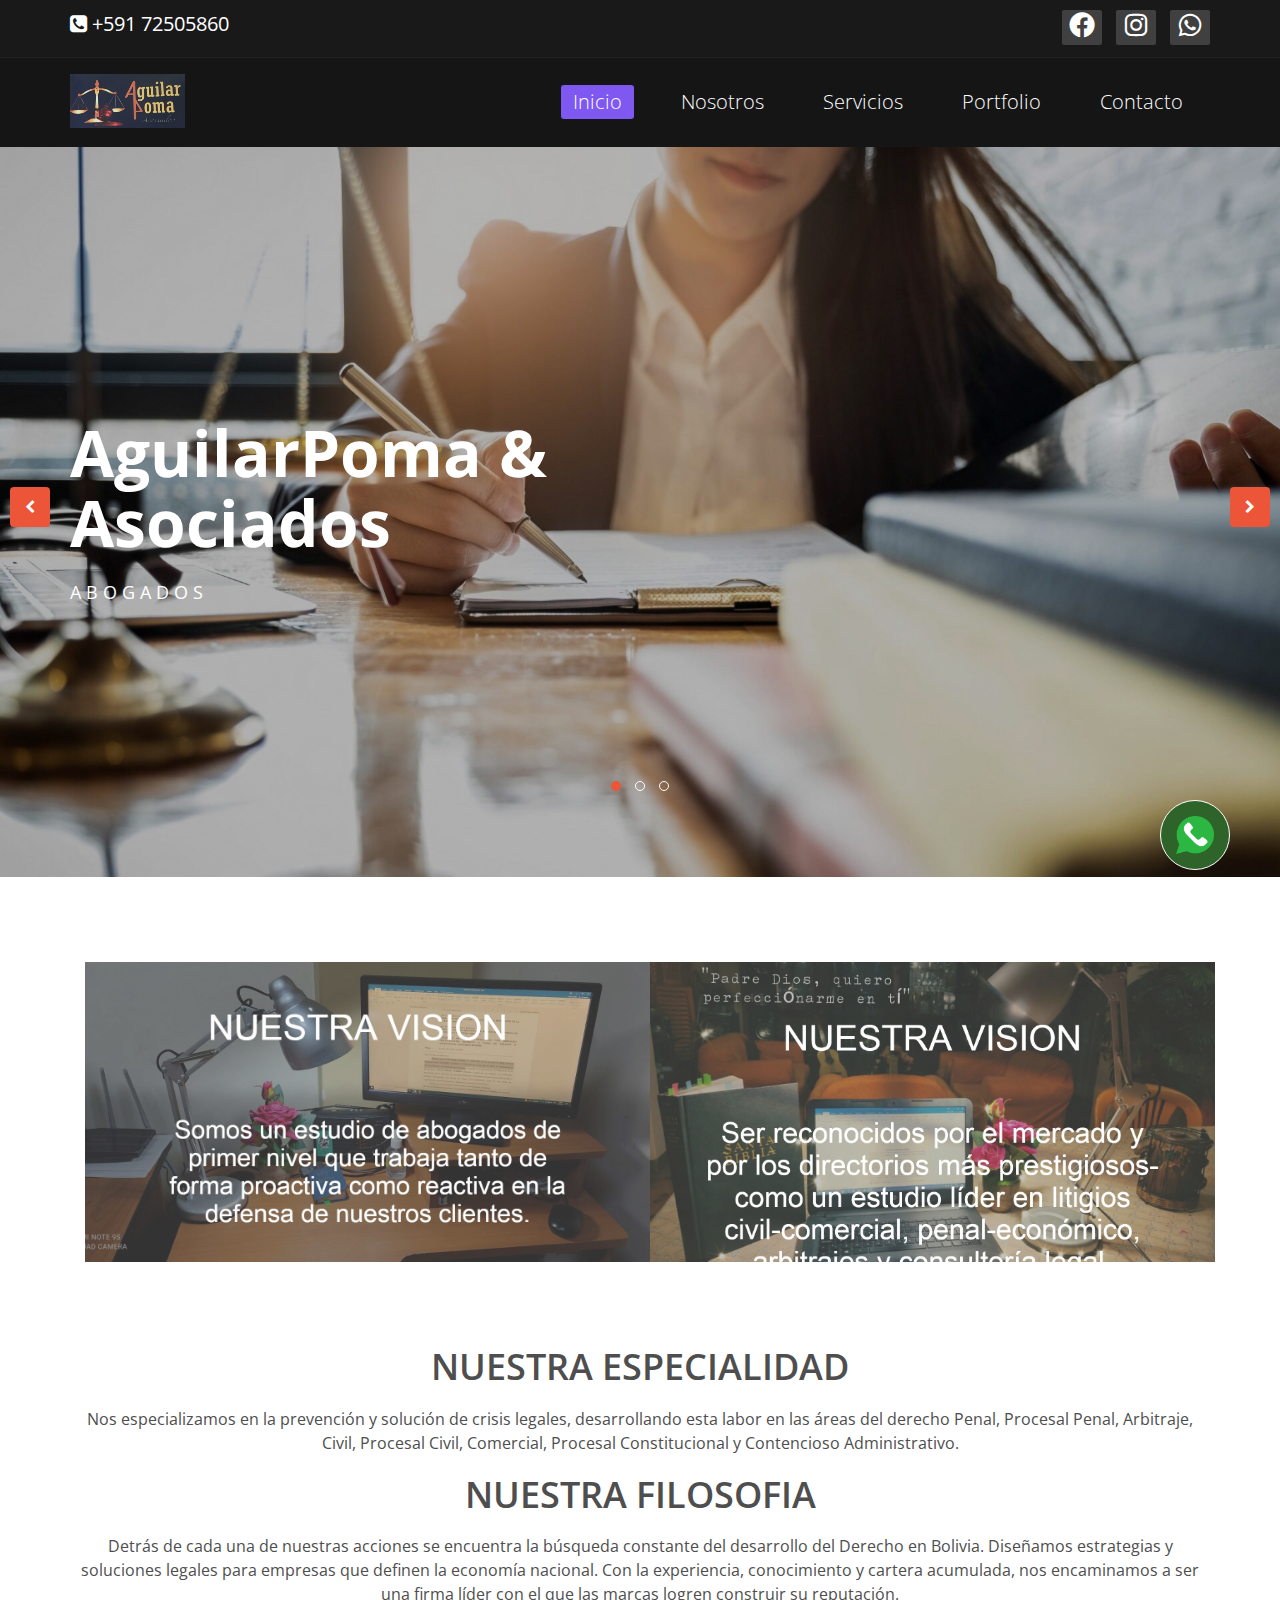
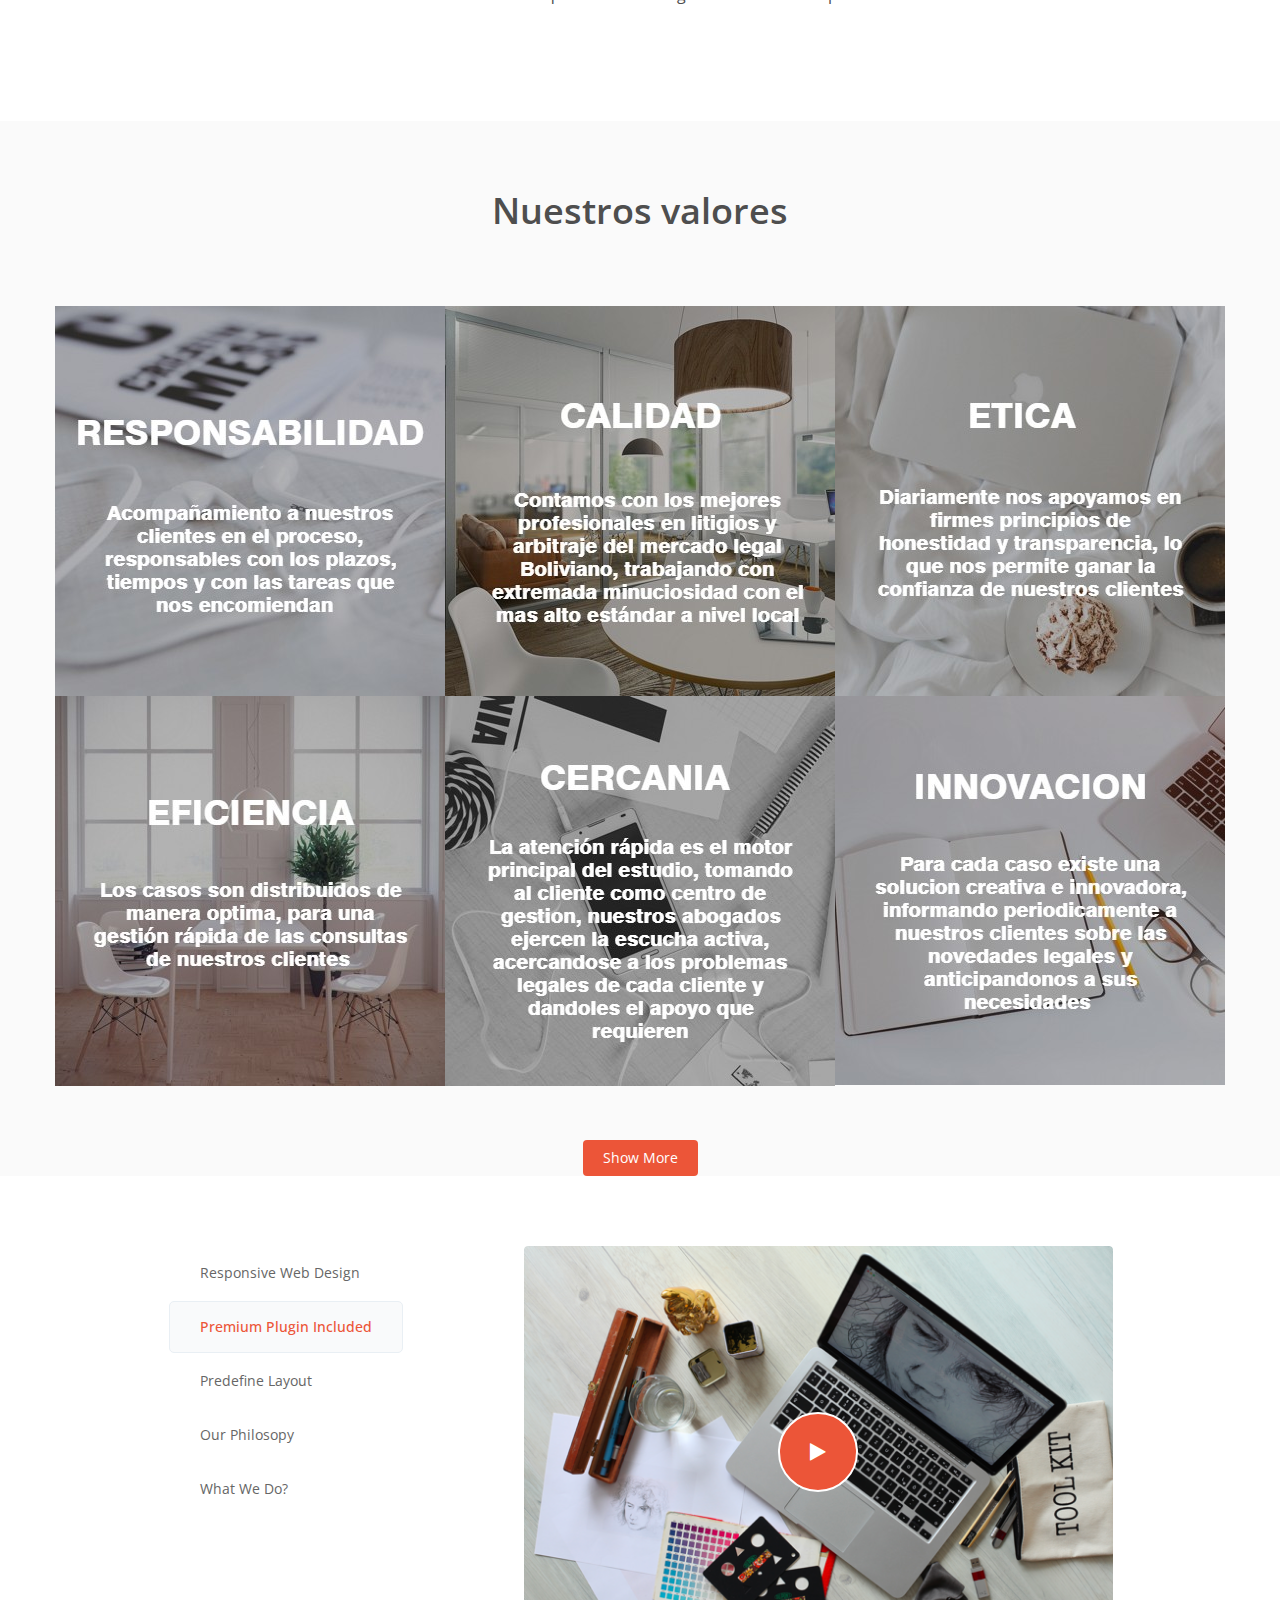
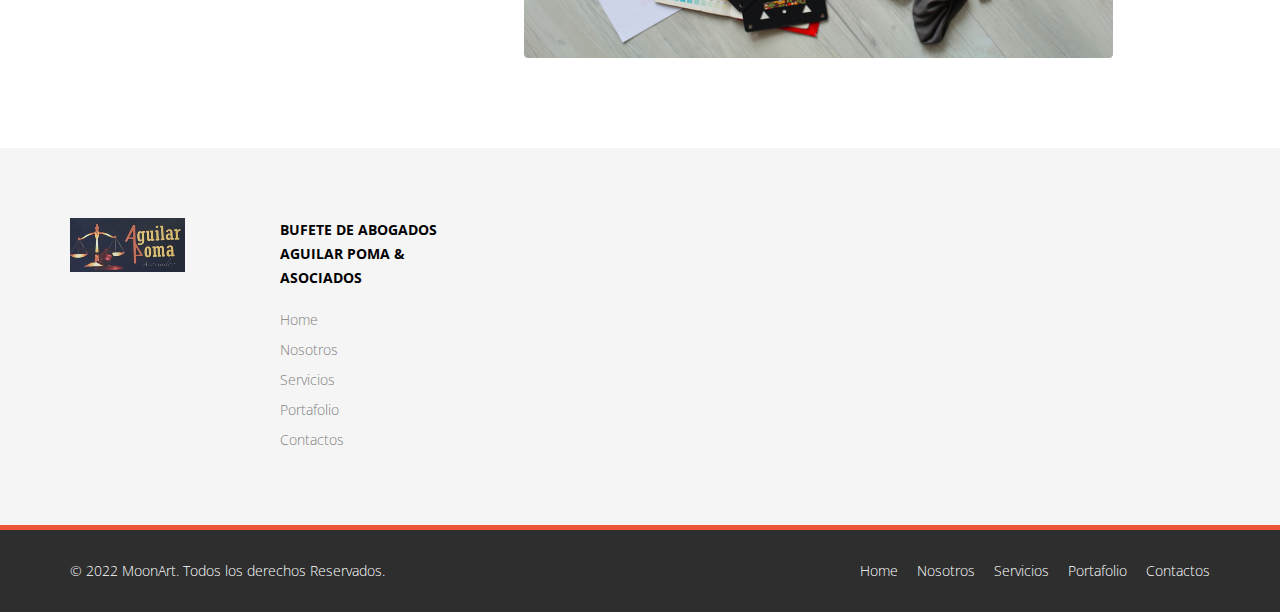
<file: index.html>
<!DOCTYPE html>
<html lang="en">

<head>
    <meta charset="utf-8">
    <meta name="viewport" content="width=device-width, initial-scale=1.0">
    <meta name="description" content="">
    <meta name="author" content="">
    <title>AguilarPoma</title>

    <!-- core CSS -->
    <link href="css/bootstrap.min.css" rel="stylesheet">
    <link href="css/font-awesome.min.css" rel="stylesheet">
    <link href="css/animate.min.css" rel="stylesheet">
    <link href="css/prettyPhoto.css" rel="stylesheet">
    <link href="css/owl.carousel.min.css" rel="stylesheet">
    <link href="css/icomoon.css" rel="stylesheet">
    <link href="css/main.css" rel="stylesheet">
    <link href="css/responsive.css" rel="stylesheet">
    <!--[if lt IE 9]>
    <script src="js/html5shiv.js"></script>
    <script src="js/respond.min.js"></script>
    <![endif]-->
    <link rel="shortcut icon" href="images/ico/favicon.ico">
    <link rel="apple-touch-icon-precomposed" sizes="144x144" href="images/ico/apple-touch-icon-144-precomposed.png">
    <link rel="apple-touch-icon-precomposed" sizes="114x114" href="images/ico/apple-touch-icon-114-precomposed.png">
    <link rel="apple-touch-icon-precomposed" sizes="72x72" href="images/ico/apple-touch-icon-72-precomposed.png">
    <link rel="apple-touch-icon-precomposed" href="images/ico/apple-touch-icon-57-precomposed.png">
    <link href='https://unpkg.com/boxicons@2.1.2/css/boxicons.min.css' rel='stylesheet'>

</head>
<!--/head-->

<body class="homepage">
    <div class="container-boton-whatsap">
        <a href="https://wa.me/+59172505860?text=hola,%20estoy%20visitando%20
        el%20sitio%20https://www.AguilarPoma.com/%20y%20quisiera%20comunicarme%20con%20alguien" target="_blank">
            <img class="boton" src="images/ico/icono-whatsap.png" alt="">
        </a>
    </div>
    <header id="header">
        <div class="top-bar">
            <div class="container">
                <div class="row">
                    <div class="col-sm-6 col-xs-12">
                        <div class="top-number">
                            <p><i class="fa fa-phone-square"></i> +591 72505860</p>
                        </div>
                    </div>
                    <div class="col-sm-6 col-xs-12">
                        <div class="social">
                            <ul class="social-share" >
                                <li><a href="https://www.facebook.com/Bufete-de-Abogados-Aguilar-Poma-Asociados-101546928275334"><i class='bx bxl-facebook-circle bx-lg'></i></a></li>
                                <li><a href="#"><i class='bx bxl-instagram bx-lg'></i></a></li>
                                <li><a href="https://wa.me/+59172505860?text=hola,%20estoy%20visitando%20
                                    el%20sitio%20https://www.AguilarPoma.com/%20y%20quisiera%20comunicarme%20con%20alguien" target="_blank""><i class='bx bxl-whatsapp bx-lg'></i></a></li>
                               
                            </ul>
                           
                        </div>
                    </div>
                </div>
            </div>
            <!--/.container-->
        </div>
        <!--/.top-bar-->

        <nav class="navbar navbar-inverse" role="banner">
            <div class="container">
                <div class="navbar-header">
                    <button type="button" class="navbar-toggle" data-toggle="collapse" data-target=".navbar-collapse">
                        <span class="sr-only">Toggle </span>
                        <span class="icon-bar"></span>
                        <span class="icon-bar"></span>
                        <span class="icon-bar"></span>
                    </button>
                    <a class="navbar-brand" href="index.html"><img src="images/logo.png" alt="logo"></a>
                </div>

                <div class="collapse navbar-collapse navbar-right">
                    <ul class="nav navbar-nav">
                        <li class="active"><a href="index.html">Inicio</a></li>
                        <li><a href="about-us.html">Nosotros</a></li>
                        <li><a href="services.html">Servicios</a></li>
                        <li><a href="portfolio.html">Portfolio</a></li>

                        <li><a href="contact-us.html">Contacto</a></li>
                    </ul>
                </div>
            </div>
            <!--/.container-->
        </nav>
        <!--/nav-->

    </header>
    <!--/header-->

    <section id="main-slider" class="no-margin">
        <div class="carousel slide">
            <ol class="carousel-indicators">
                <li data-target="#main-slider" data-slide-to="0" class="active"></li>
                <li data-target="#main-slider" data-slide-to="1"></li>
                <li data-target="#main-slider" data-slide-to="2"></li>
            </ol>
            <div class="carousel-inner">

                <div class="item active" style="background-image: url(images/slider/bg122.jpg)">
                    <div class="container">
                        <div class="row">
                            <div class="col-md-7">
                                <div class="carousel-content" >
                                    <h1 class="animation animated-item-1">AguilarPoma & Asociados</h1>
                                    <div class="animation animated-item-2">
                                        A B O G A D O S
                                    </div>
                                
                                </div>
                            </div>

                        </div>
                    </div>
                </div>
                <!--/.item-->

                <div class="item" style="background-image: url(images/slider/bg13.jpg)">
                    <div class="container">
                        <div class="row">
                            <div class="col-md-7">
                                <div class="carousel-content">
                                    <h1 class="animation animated-item-1">AguilarPoma & Asociados</h1>
                                    <div class="animation animated-item-2">
                                        A B O G A D O S
                                    </div>
                                    
                                </div>
                            </div>


                        </div>
                    </div>
                </div>
                <!--/.item-->

            </div>
            <!--/.carousel-inner-->
        </div>
        <!--/.carousel-->
        <a class="prev hidden-xs hidden-sm" href="#main-slider" data-slide="prev">
            <i class="fa fa-chevron-left"></i>
        </a>
        <a class="next hidden-xs hidden-sm" href="#main-slider" data-slide="next">
            <i class="fa fa-chevron-right"></i>
        </a>
    </section>
    <!--/#main-slider-->

    <section id="feature">
        <div class="container">
            <div class="center fadeInDown mision-vision">
                <div class="container-mision">
                    <div class="especialidad">
                        <img src="images/gallery/mision1.jpg" alt="">   
                        

                    </div>
                    <div class="especialidad">
                        <img src="images/gallery/vision1.jpg" alt="">
                        
                    </div>
                </div>
                <div class="especialidad2">

                    <h2>NUESTRA ESPECIALIDAD</h2>
                    <p class="lead">Nos especializamos en la prevención y solución de crisis legales, desarrollando esta labor en las áreas del derecho Penal, Procesal Penal, Arbitraje, Civil, Procesal Civil, Comercial, Procesal Constitucional y Contencioso Administrativo.</p>
                    <h2>NUESTRA FILOSOFIA</h2>
                    <p class="lead">Detrás de cada una de nuestras acciones se encuentra la búsqueda constante del desarrollo del Derecho en Bolivia. Diseñamos estrategias y soluciones legales para empresas que definen la economía nacional. Con la experiencia, conocimiento y cartera acumulada, nos encaminamos a ser una firma líder con el que las marcas logren construir su reputación.</p>
                </div>
            </div>

            <!--/.row-->
        </div>
        <!--/.container-->
    </section>
    <!--/#feature-->

    <section id="recent-works">
        <div class="container">
            <div class="center fadeInDown">
                <h2>Nuestros valores</h2>     
            </div>

            <div class="row">
                <div class="col-xs-12 col-sm-6 col-md-4 single-work">
                    <div class="recent-work-wrap">
                        <img class="img-responsive" src="images/portfolio/item-1.jpg" alt="">
                        <div class="overlay">
                            <div class="recent-work-inner">
                                <a class="preview" href="images/portfolio/item-1.jpg" rel="prettyPhoto"><i class="fa fa-plus"></i></a>
                            </div>
                        </div>
                    </div>
                </div>

                <div class="col-xs-12 col-sm-6 col-md-4 single-work">
                    <div class="recent-work-wrap">
                        <img class="img-responsive" src="images/portfolio/item-2.jpg" alt="">
                        <div class="overlay">
                            <div class="recent-work-inner">
                                <a class="preview" href="images/portfolio/item-2.jpg" rel="prettyPhoto"><i class="fa fa-plus"></i></a>
                            </div>
                        </div>
                    </div>
                </div>

                <div class="col-xs-12 col-sm-6 col-md-4 single-work">
                    <div class="recent-work-wrap">
                        <img class="img-responsive" src="images/portfolio/item-3.jpg" alt="">
                        <div class="overlay">
                            <div class="recent-work-inner">
                                <a class="preview" href="images/portfolio/item-3.jpg" rel="prettyPhoto"><i class="fa fa-plus"></i></a>
                            </div>
                        </div>
                    </div>
                </div>

                <div class="col-xs-12 col-sm-6 col-md-4 single-work">
                    <div class="recent-work-wrap">
                        <img class="img-responsive" src="images/portfolio/item-4.jpg" alt="">
                        <div class="overlay">
                            <div class="recent-work-inner">
                                <a class="preview" href="images/portfolio/item-4.jpg" rel="prettyPhoto"><i class="fa fa-plus"></i></a>
                            </div>
                        </div>
                    </div>
                </div>

                <div class="col-xs-12 col-sm-6 col-md-4 single-work">
                    <div class="recent-work-wrap">
                        <img class="img-responsive" src="images/portfolio/item-5.jpg" alt="">
                        <div class="overlay">
                            <div class="recent-work-inner">
                                <a class="preview" href="images/portfolio/item-5.jpg" rel="prettyPhoto"><i class="fa fa-plus"></i></a>
                            </div>
                        </div>
                    </div>
                </div>

                <div class="col-xs-12 col-sm-6 col-md-4 single-work">
                    <div class="recent-work-wrap">
                        <img class="img-responsive" src="images/portfolio/item-6.jpg" alt="">
                        <div class="overlay">
                            <div class="recent-work-inner">
                                <a class="preview" href="images/portfolio/item-6.jpg" rel="prettyPhoto"><i class="fa fa-plus"></i></a>
                            </div>
                        </div>
                    </div>
                </div>
            </div>
            <!--/.row-->
            <div class="clearfix text-center">
                <br>
                <br>
                <a href="#" class="btn btn-primary">Show More</a>
            </div>
        </div>
        <!--/.container-->
    </section>
    <!--/#recent-works-->

    
    <!--/#services-->

    
    <!--/#middle-->

    <section id="content">
        <div class="container">
            <div class="row">
                <div class="col-xs-12 col-sm-10 col-sm-offset-1 fadeInDown">
                    <div class="tab-wrap">
                        <div class="media">
                            <div class="parrent pull-left">
                                <ul class="nav nav-tabs nav-stacked">
                                    <li class=""><a href="#tab1" data-toggle="tab" class="analistic-01">Responsive Web Design</a></li>
                                    <li class="active"><a href="#tab2" data-toggle="tab" class="analistic-02">Premium Plugin Included</a></li>
                                    <li class=""><a href="#tab3" data-toggle="tab" class="tehnical">Predefine Layout</a></li>
                                    <li class=""><a href="#tab4" data-toggle="tab" class="tehnical">Our Philosopy</a></li>
                                    <li class=""><a href="#tab5" data-toggle="tab" class="tehnical">What We Do?</a></li>
                                </ul>
                            </div>

                            <div class="parrent media-body">
                                <div class="tab-content">
                                    <div class="tab-pane fade" id="tab1">
                                        <div class="media">
                                            <div class="pull-left">
                                                <img class="img-responsive" src="images/tab2.png">
                                            </div>
                                            <div class="media-body">
                                                <h2>Adipisicing elit</h2>
                                                <p>There are many variations of passages of Lorem Ipsum available, but the majority have suffered alteration in some form, by injected humour, or randomised words which don't look even slightly believable. If you are going to use.</p>
                                            </div>
                                        </div>
                                    </div>

                                    <div class="tab-pane fade active in text-right" id="tab2">
                                        <div class="video-box">
                                            <img src="images/tab-video-bg.png" alt="video">
                                            <a class="video-icon" href="http://www.youtube.com/watch?v=cH6kxtzovew" rel="prettyPhoto"><i class="fa fa-play"></i></a>
                                        </div>
                                    </div>

                                    <div class="tab-pane fade" id="tab3">
                                        <p>Lorem ipsum dolor sit amet, consectetur adipisicing elit, sed do eiusmod tempor incididunt ut labore et dolore magna aliqua. Ut enim ad minim veniam, quis nostrud exercitation ullamco laboris nisi ut aliquip ex ea commodo consequat. Duis aute irure dolor in reprehenderit.</p>
                                    </div>

                                    <div class="tab-pane fade" id="tab4">
                                        <p>There are many variations of passages of Lorem Ipsum available, but the majority have suffered alteration in some form, by injected humour, or randomised words which don't look even slightly believable. If you are going to use a passage of Lorem Ipsum, you need to be sure there isn't anything embarrassing hidden in the middle of text. All the Lorem Ipsum generators on the Internet tend to repeat predefined chunks as necessary, making this the first true generator on the Internet. It uses a dictionary of over 200 Latin words</p>
                                    </div>

                                    <div class="tab-pane fade" id="tab5">
                                        <p>There are many variations of passages of Lorem Ipsum available, but the majority have suffered alteration in some form, by injected humour, or randomised words which don't look even slightly believable. If you are going to use a passage of Lorem Ipsum, you need to be sure there isn't anything embarrassing hidden in the middle of text. All the Lorem Ipsum generators on the Internet tend to repeat predefined chunks as necessary, making this the first true generator on the Internet. It uses a dictionary of over 200 Latin words, combined with a handful of model sentence structures,</p>
                                    </div>
                                </div>
                                <!--/.tab-content-->
                            </div>
                            <!--/.media-body-->
                        </div>
                        <!--/.media-->
                    </div>
                    <!--/.tab-wrap-->
                </div>
                <!--/.col-sm-6-->

            </div>
            <!--/.row-->
        </div>
        <!--/.container-->
    </section>
    <!--/#content-->

    

    
    <!--/#partner-->


    <section id="bottom">
        <div class="container fadeInDown" data-wow-duration="1000ms" data-wow-delay="600ms">
            <div class="row">
                <div class="col-md-2">
                    <a href="#" class="footer-logo">
                        <img src="images/logo.png" alt="logo">
                    </a>
                </div>
                <div class="col-md-10">
                    <div class="row">
                        <div class="col-md-3 col-sm-6">
                            <div class="widget">
                                <h3>Bufete de Abogados Aguilar Poma & Asociados</h3>
                                <ul>
                                    <li><a href="index.html">Home</a></li>
                        <li><a href="about-us.html">Nosotros</a></li>
                        <li><a href="services.html">Servicios</a></li>
                        <li><a href="portfolio.html">Portafolio</a></li>
                        <li><a href="contact-us.html">Contactos</a></li>
                                </ul>
                            </div>
                        </div>
                        <!--/.col-md-3-->

                       
                        <!--/.col-md-3-->

                        
                        <!--/.col-md-3-->

                        
                        <!--/.col-md-3-->
                    </div>
                </div>


            </div>
        </div>
    </section>
    <!--/#bottom-->

    <footer id="footer" class="midnight-blue">
        <div class="container">
            <div class="row">
                <div class="col-sm-6">
                    &copy; 2022 <a target="_blank" href="http://shapebootstrap.net/" title="Free Twitter Bootstrap WordPress Themes and HTML templates">MoonArt</a>. Todos los derechos Reservados.
                </div>
                <div class="col-sm-6">
                    <ul class="pull-right">
                        <li><a href="index.html">Home</a></li>
                        <li><a href="about-us.html">Nosotros</a></li>
                        <li><a href="services.html">Servicios</a></li>
                        <li><a href="portfolio.html">Portafolio</a></li>
                        <li><a href="contact-us.html">Contactos</a></li>
                    </ul>
                </div>
            </div>
        </div>
    </footer>
    <!--/#footer-->

    <script src="js/jquery.js"></script>
    <script src="js/bootstrap.min.js"></script>
    <script src="js/jquery.prettyPhoto.js"></script>
    <script src="js/owl.carousel.min.js"></script>
    <script src="js/jquery.isotope.min.js"></script>
    <script src="js/main.js"></script>
</body>

</html>
</file>
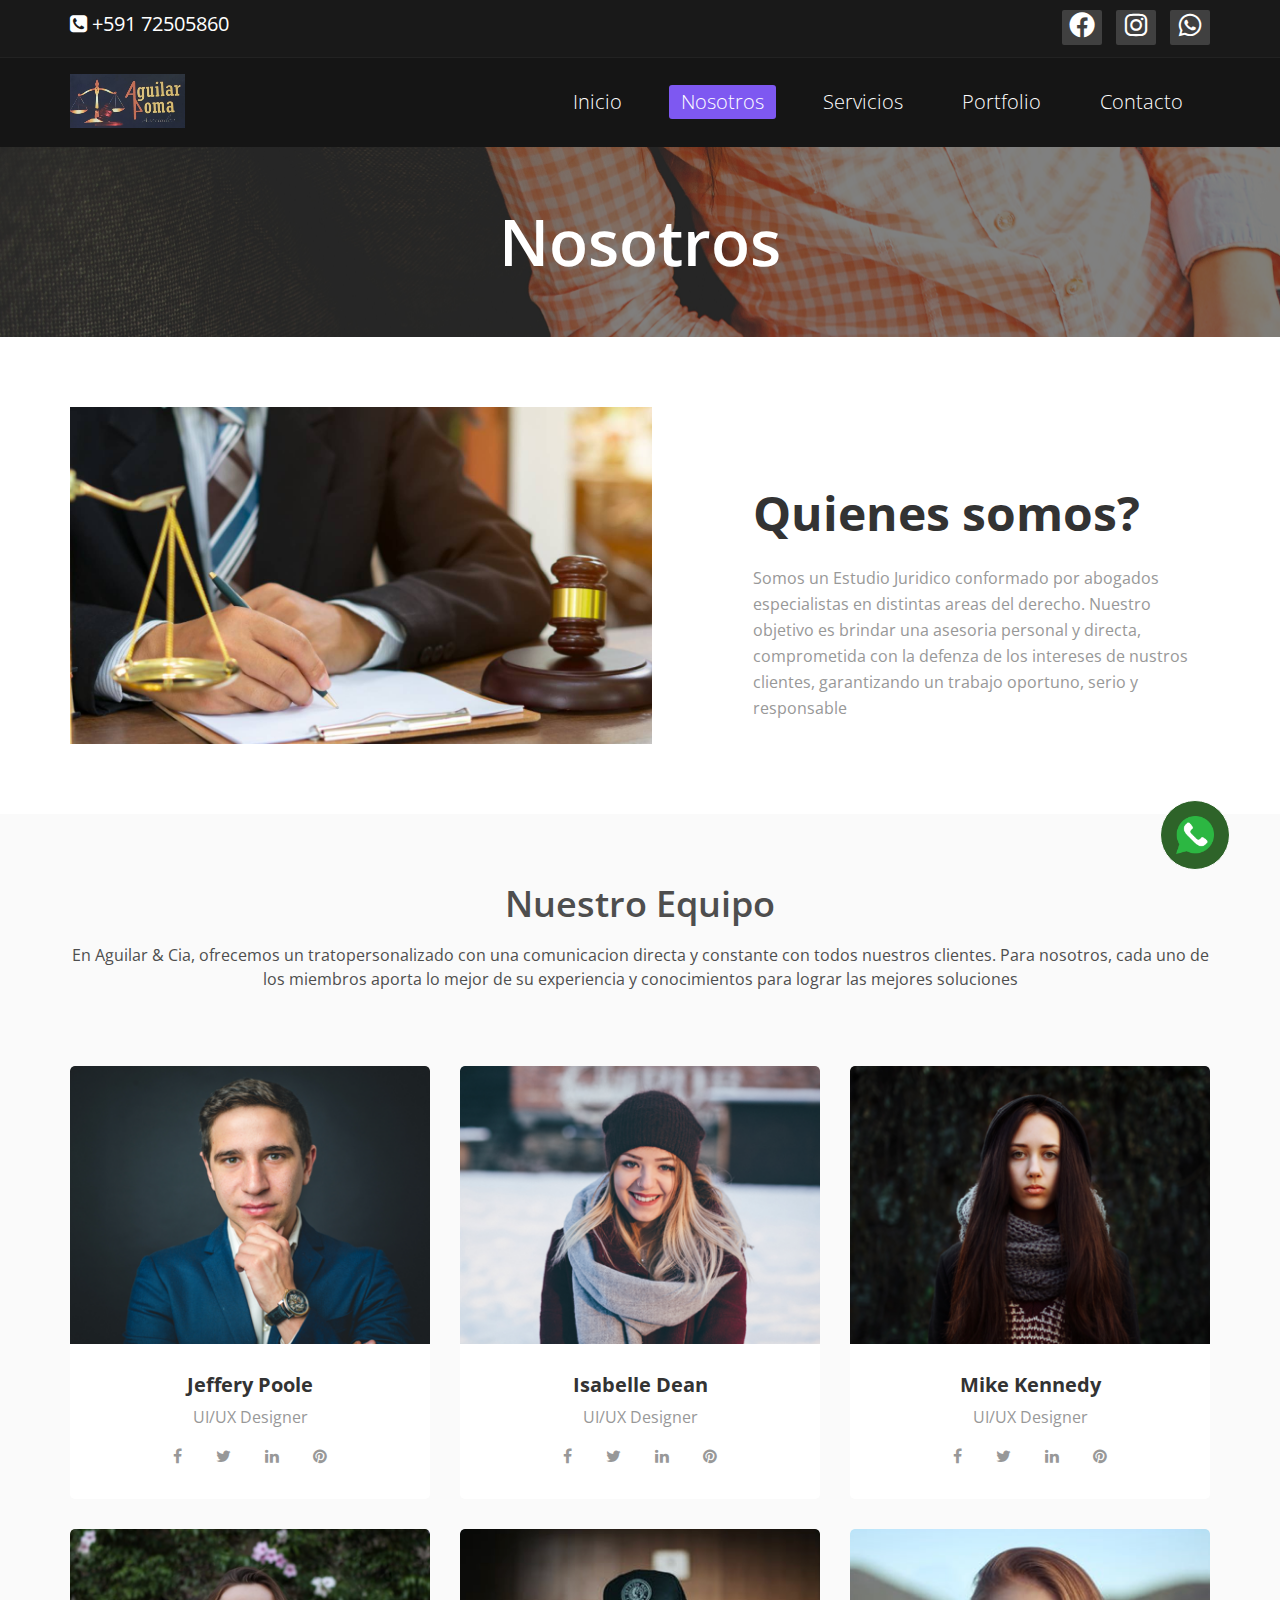
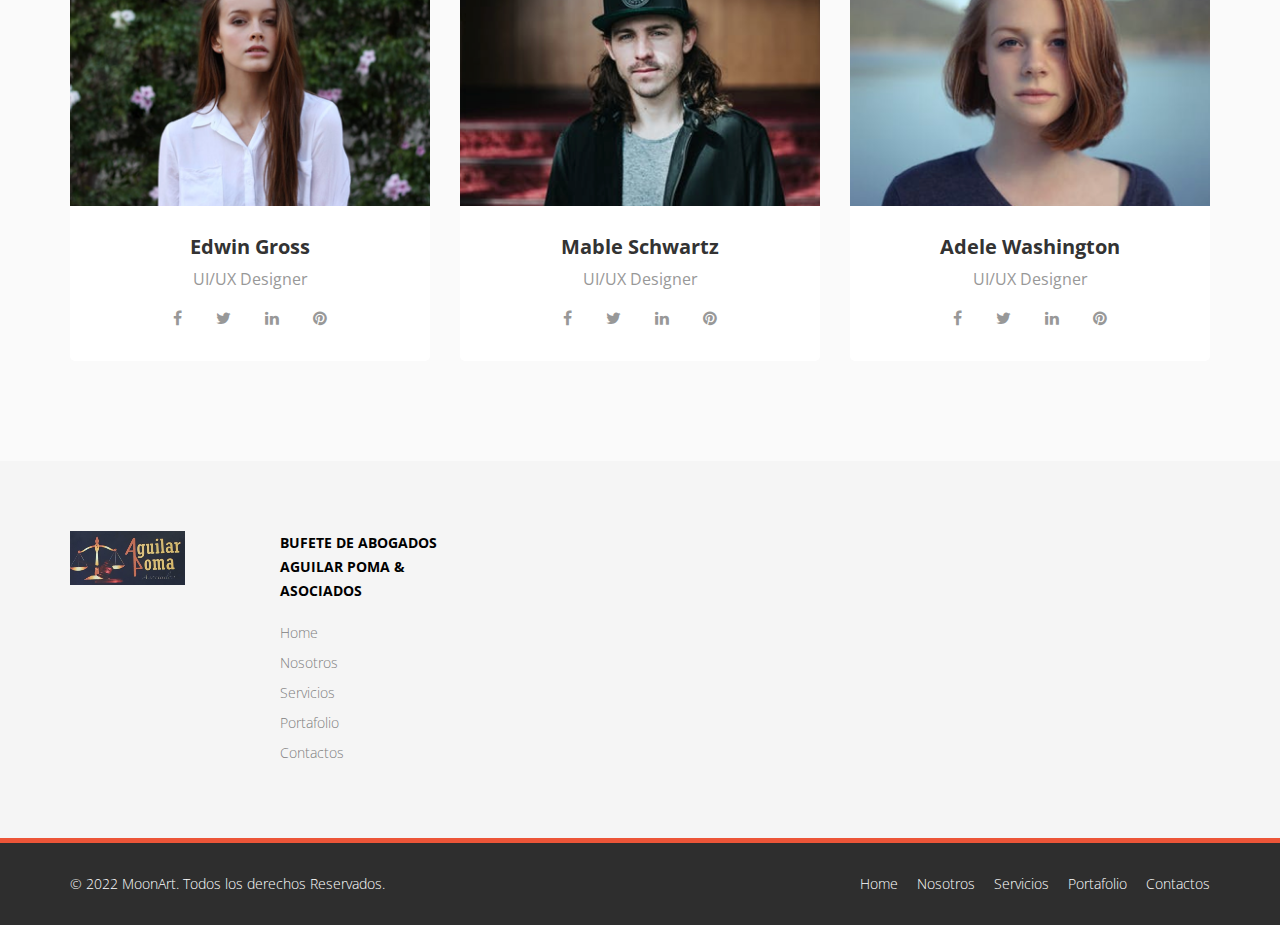
<file: about-us.html>
<!DOCTYPE html>
<html lang="en">

<head>
    <meta charset="utf-8">
    <meta name="viewport" content="width=device-width, initial-scale=1.0">
    <meta name="description" content="">
    <meta name="author" content="">
    <title>AguilarPoma</title>

    <!-- core CSS -->
    <link href="css/bootstrap.min.css" rel="stylesheet">
    <link href="css/font-awesome.min.css" rel="stylesheet">
    <link href="css/animate.min.css" rel="stylesheet">
    <link href="css/prettyPhoto.css" rel="stylesheet">
    <link href="css/owl.carousel.min.css" rel="stylesheet">
    <link href="css/icomoon.css" rel="stylesheet">
    <link href="css/main.css" rel="stylesheet">
    <link href="css/responsive.css" rel="stylesheet">
    <!--[if lt IE 9]>
    <script src="js/html5shiv.js"></script>
    <script src="js/respond.min.js"></script>
    <![endif]-->
    <link rel="shortcut icon" href="images/ico/favicon.ico">
    <link rel="apple-touch-icon-precomposed" sizes="144x144" href="images/ico/apple-touch-icon-144-precomposed.png">
    <link rel="apple-touch-icon-precomposed" sizes="114x114" href="images/ico/apple-touch-icon-114-precomposed.png">
    <link rel="apple-touch-icon-precomposed" sizes="72x72" href="images/ico/apple-touch-icon-72-precomposed.png">
    <link rel="apple-touch-icon-precomposed" href="images/ico/apple-touch-icon-57-precomposed.png">
    <link href='https://unpkg.com/boxicons@2.1.2/css/boxicons.min.css' rel='stylesheet'>
</head>
<!--/head-->


<body>
    <div class="container-boton-whatsap">
        <a href="https://wa.me/+59172505860?text=hola,%20estoy%20visitando%20
        el%20sitio%20https://www.AguilarPoma.com/%20y%20quisiera%20comunicarme%20con%20alguien" target="_blank">
            <img class="boton" src="images/ico/icono-whatsap.png" alt="">
        </a>
    </div>
    <header id="header">
        <div class="top-bar">
            <div class="container">
                <div class="row">
                    <div class="col-sm-6 col-xs-12">
                        <div class="top-number">
                            <p><i class="fa fa-phone-square"></i> +591 72505860</p>
                        </div>
                    </div>
                    <div class="col-sm-6 col-xs-12">
                        <div class="social">
                            <ul class="social-share">
                                <li><a href="https://www.facebook.com/Bufete-de-Abogados-Aguilar-Poma-Asociados-101546928275334"><i class='bx bxl-facebook-circle bx-lg'></i></a></li>
                                <li><a href="#"><i class='bx bxl-instagram bx-lg'></i></a></li>
                                <li><a href="#"><i class='bx bxl-whatsapp bx-lg'></i></a></li>
                            </ul>
                            
                        </div>
                    </div>
                </div>
            </div>
            <!--/.container-->
        </div>
        <!--/.top-bar-->

        <nav class="navbar navbar-inverse" role="banner">
            <div class="container">
                <div class="navbar-header">
                    <button type="button" class="navbar-toggle" data-toggle="collapse" data-target=".navbar-collapse">
                        <span class="sr-only">Toggle navigation</span>
                        <span class="icon-bar"></span>
                        <span class="icon-bar"></span>
                        <span class="icon-bar"></span>
                    </button>
                    <a class="navbar-brand" href="index.html"><img src="images/logo.png" alt="logo"></a>
                </div>

                <div class="collapse navbar-collapse navbar-right">
                    <ul class="nav navbar-nav">
                        <li><a href="index.html">Inicio</a></li>
                        <li class="active"><a href="about-us.html">Nosotros</a></li>
                        <li><a href="services.html">Servicios</a></li>
                        <li><a href="portfolio.html">Portfolio</a></li>

                        <li><a href="contact-us.html">Contacto</a></li>
                    </ul>
                </div>
            </div>
            <!--/.container-->
        </nav>
        <!--/nav-->
    </header>
    <!--/header-->
    
    <div class="page-title" style="background-image: url(images/page-title.png)">
        <h1>Nosotros</h1>
    </div>

    <section id="about-us">
        <div class="container">
            <div class="row">
                <div class="col-md-7">
                    <div class="about-img">
                        <img src="images/about-img.png" alt="">
                    </div>
                </div>
                <div class="col-md-5">
                    <div class="about-content">
                        <h2>Quienes somos?</h2>
                        <p class="">Somos un Estudio Juridico conformado por abogados especialistas en distintas areas del derecho. Nuestro objetivo es brindar una asesoria personal y directa, comprometida con la defenza de los intereses de nustros clientes, garantizando un trabajo oportuno, serio y responsable</p>
                    </div>
                </div>
            </div>
        </div>
    </section>


    
    <!--/#middle-->
    
    <section id="team-area">
        <div class="container">
            <div class="center fadeInDown">
                <h2>Nuestro Equipo</h2>
                <p class="lead">En Aguilar & Cia, ofrecemos un tratopersonalizado con una comunicacion directa y constante con todos nuestros clientes. Para nosotros, cada uno de los miembros aporta lo mejor de su experiencia y conocimientos para lograr las mejores soluciones
            </div>
            <div class="row">
                <div class="col-md-4 col-sm-6 single-team">
                    <div class="inner">
                        <div class="team-img">
                            <img src="images/team1.png" alt="">
                        </div>
                        <div class="team-content">
                            <h4>Jeffery Poole</h4>
                            <span class="desg">UI/UX Designer</span>
                            <div class="team-social">
                                <a class="fa fa-facebook" href="#"></a>
                                <a class="fa fa-twitter" href="#"></a>
                                <a class="fa fa-linkedin" href="#"></a>
                                <a class="fa fa-pinterest" href="#"></a>
                            </div>
                        </div>
                    </div>
                </div>
                <div class="col-md-4 col-sm-6 single-team">
                    <div class="inner">
                        <div class="team-img">
                            <img src="images/team2.png" alt="">
                        </div>
                        <div class="team-content">
                            <h4>Isabelle Dean</h4>
                            <span class="desg">UI/UX Designer</span>
                            <div class="team-social">
                                <a class="fa fa-facebook" href="#"></a>
                                <a class="fa fa-twitter" href="#"></a>
                                <a class="fa fa-linkedin" href="#"></a>
                                <a class="fa fa-pinterest" href="#"></a>
                            </div>
                        </div>
                    </div>
                </div>
                <div class="col-md-4 col-sm-6 single-team">
                    <div class="inner">
                        <div class="team-img">
                            <img src="images/team3.png" alt="">
                        </div>
                        <div class="team-content">
                            <h4>Mike Kennedy</h4>
                            <span class="desg">UI/UX Designer</span>
                            <div class="team-social">
                                <a class="fa fa-facebook" href="#"></a>
                                <a class="fa fa-twitter" href="#"></a>
                                <a class="fa fa-linkedin" href="#"></a>
                                <a class="fa fa-pinterest" href="#"></a>
                            </div>
                        </div>
                    </div>
                </div>
                <div class="col-md-4 col-sm-6 single-team">
                    <div class="inner">
                        <div class="team-img">
                            <img src="images/team4.png" alt="">
                        </div>
                        <div class="team-content">
                            <h4>Edwin Gross</h4>
                            <span class="desg">UI/UX Designer</span>
                            <div class="team-social">
                                <a class="fa fa-facebook" href="#"></a>
                                <a class="fa fa-twitter" href="#"></a>
                                <a class="fa fa-linkedin" href="#"></a>
                                <a class="fa fa-pinterest" href="#"></a>
                            </div>
                        </div>
                    </div>
                </div>
                <div class="col-md-4 col-sm-6 single-team">
                    <div class="inner">
                        <div class="team-img">
                            <img src="images/team5.png" alt="">
                        </div>
                        <div class="team-content">
                            <h4>Mable Schwartz</h4>
                            <span class="desg">UI/UX Designer</span>
                            <div class="team-social">
                                <a class="fa fa-facebook" href="#"></a>
                                <a class="fa fa-twitter" href="#"></a>
                                <a class="fa fa-linkedin" href="#"></a>
                                <a class="fa fa-pinterest" href="#"></a>
                            </div>
                        </div>
                    </div>
                </div>
                <div class="col-md-4 col-sm-6 single-team">
                    <div class="inner">
                        <div class="team-img">
                            <img src="images/team6.png" alt="">
                        </div>
                        <div class="team-content">
                            <h4>Adele Washington</h4>
                            <span class="desg">UI/UX Designer</span>
                            <div class="team-social">
                                <a class="fa fa-facebook" href="#"></a>
                                <a class="fa fa-twitter" href="#"></a>
                                <a class="fa fa-linkedin" href="#"></a>
                                <a class="fa fa-pinterest" href="#"></a>
                            </div>
                        </div>
                    </div>
                </div>
            </div>
        </div>
    </section>


    <section id="bottom">
        <div class="container fadeInDown" data-wow-duration="1000ms" data-wow-delay="600ms">
            <div class="row">
                <div class="col-md-2">
                    <a href="#" class="footer-logo">
                        <img src="images/logo.png" alt="logo">
                    </a>
                </div>
                <div class="col-md-10">
                    <div class="row">
                        <div class="col-md-3 col-sm-6">
                            <div class="widget">
                                <h3>Bufete de Abogados Aguilar Poma & Asociados</h3>
                                <ul>
                                    <li><a href="index.html">Home</a></li>
                        <li><a href="about-us.html">Nosotros</a></li>
                        <li><a href="services.html">Servicios</a></li>
                        <li><a href="portfolio.html">Portafolio</a></li>
                        <li><a href="contact-us.html">Contactos</a></li>
                                </ul>
                            </div>
                        </div>
                        <!--/.col-md-3-->

                       
                        <!--/.col-md-3-->
                    </div>
                </div>


            </div>
        </div>
    </section>
    <!--/#bottom-->

    <footer id="footer" class="midnight-blue">
        <div class="container">
            <div class="row">
                <div class="col-sm-6">
                    &copy; 2022 <a target="_blank" href="http://shapebootstrap.net/" title="Free Twitter Bootstrap WordPress Themes and HTML templates">MoonArt</a>. Todos los derechos Reservados.
                </div>
                <div class="col-sm-6">
                    <ul class="pull-right">
                        <li><a href="index.html">Home</a></li>
                        <li><a href="about-us.html">Nosotros</a></li>
                        <li><a href="services.html">Servicios</a></li>
                        <li><a href="portfolio.html">Portafolio</a></li>
                        <li><a href="contact-us.html">Contactos</a></li>
                    </ul>
                </div>
            </div>
        </div>
    </footer>
    <!--/#footer-->


    <script src="js/jquery.js"></script>
    <script src="js/bootstrap.min.js"></script>
    <script src="js/jquery.prettyPhoto.js"></script>
    <script src="js/owl.carousel.min.js"></script>
    <script src="js/jquery.isotope.min.js"></script>
    <script src="js/main.js"></script>
</body>

</html>
</file>
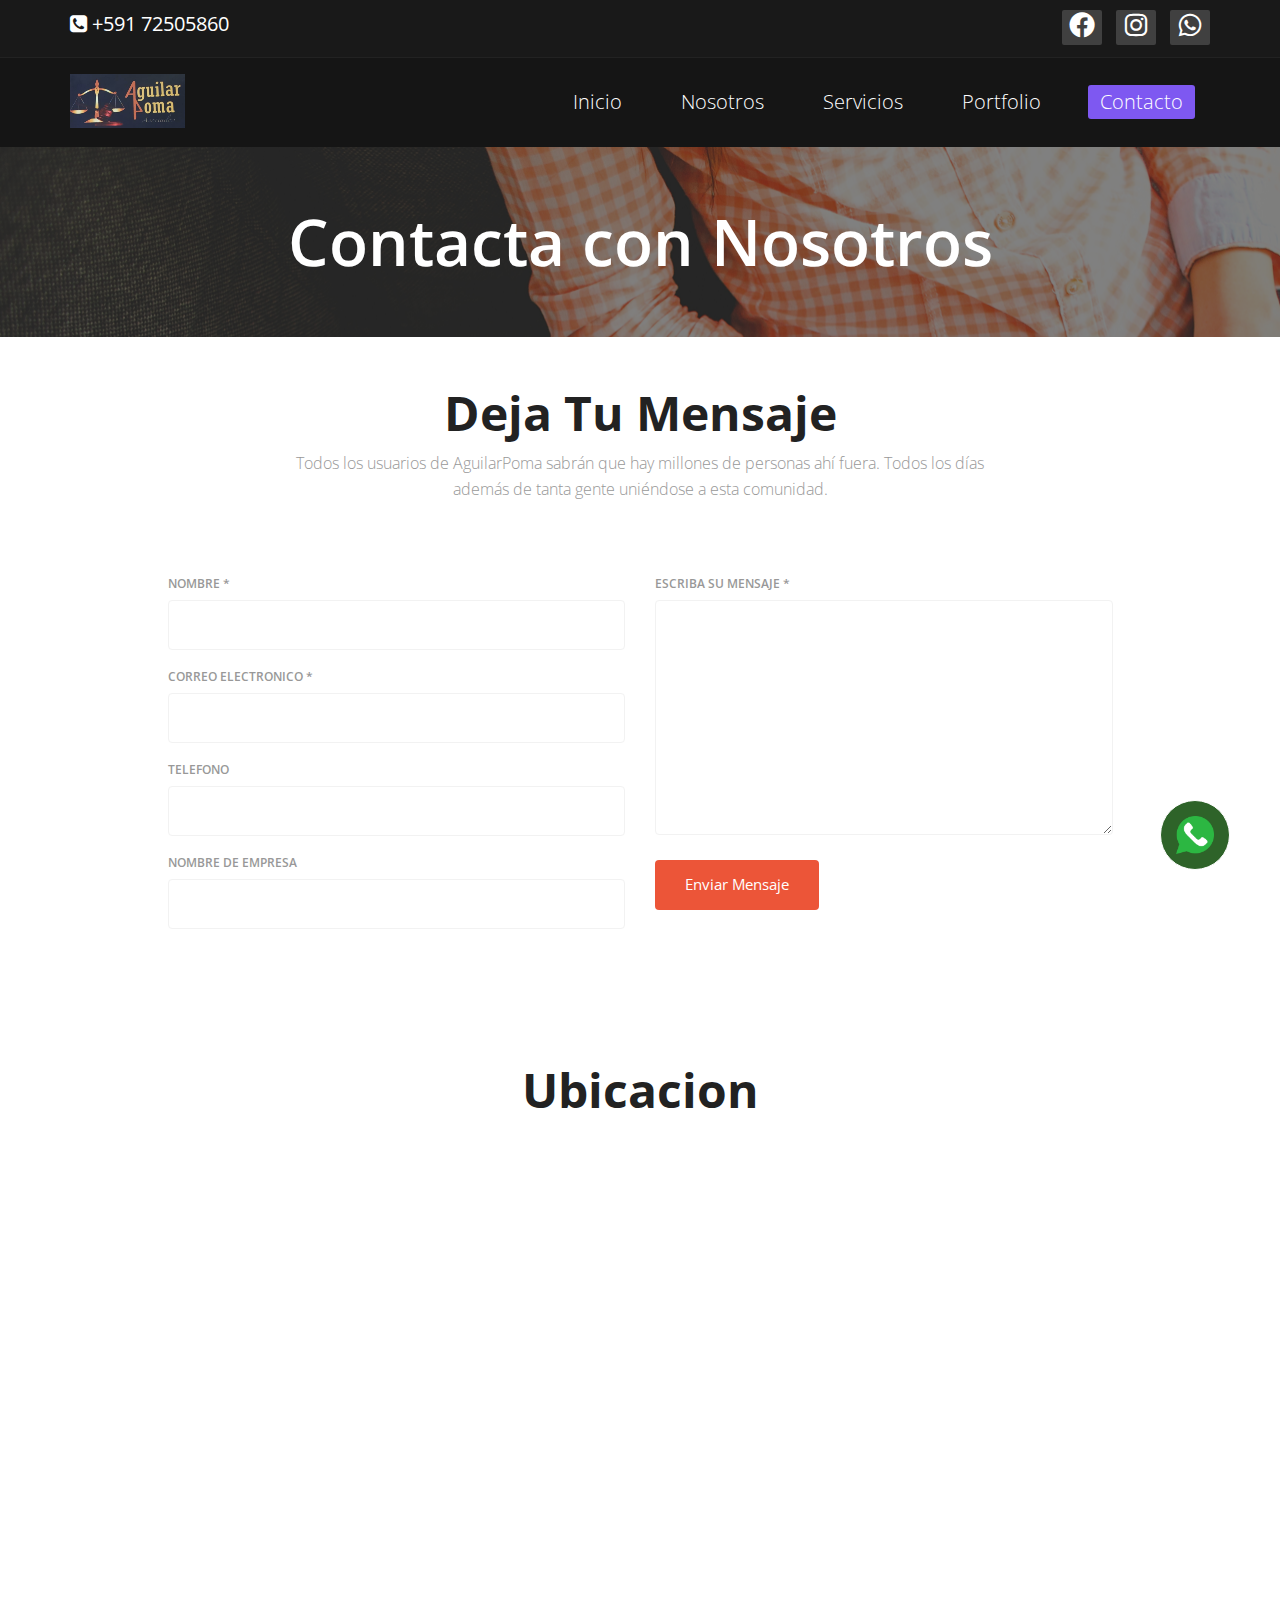
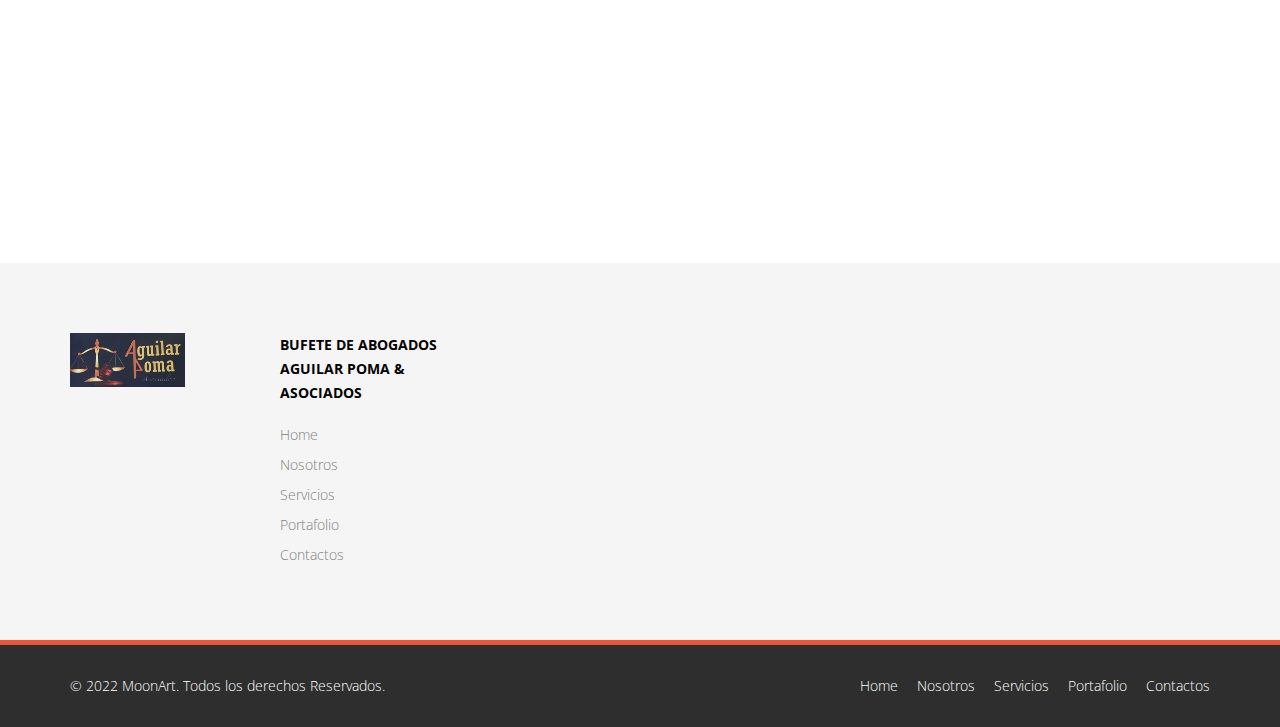
<file: contact-us.html>
<!DOCTYPE html>
<html lang="en">

<head>
    <meta charset="utf-8">
    <meta name="viewport" content="width=device-width, initial-scale=1.0">
    <meta name="description" content="">
    <meta name="author" content="">
    <title>AguilarPoma</title>

    <!-- core CSS -->
    <link href="css/bootstrap.min.css" rel="stylesheet">
    <link href="css/font-awesome.min.css" rel="stylesheet">
    <link href="css/animate.min.css" rel="stylesheet">
    <link href="css/prettyPhoto.css" rel="stylesheet">
    <link href="css/owl.carousel.min.css" rel="stylesheet">
    <link href="css/icomoon.css" rel="stylesheet">
    <link href="css/main.css" rel="stylesheet">
    <link href="css/responsive.css" rel="stylesheet">
    <!--[if lt IE 9]>
    <script src="js/html5shiv.js"></script>
    <script src="js/respond.min.js"></script>
    <![endif]-->
    <link rel="shortcut icon" href="images/ico/favicon.ico">
    <link rel="apple-touch-icon-precomposed" sizes="144x144" href="images/ico/apple-touch-icon-144-precomposed.png">
    <link rel="apple-touch-icon-precomposed" sizes="114x114" href="images/ico/apple-touch-icon-114-precomposed.png">
    <link rel="apple-touch-icon-precomposed" sizes="72x72" href="images/ico/apple-touch-icon-72-precomposed.png">
    <link rel="apple-touch-icon-precomposed" href="images/ico/apple-touch-icon-57-precomposed.png">
    <link href='https://unpkg.com/boxicons@2.1.2/css/boxicons.min.css' rel='stylesheet'>
</head>
<!--/head-->

<body>
    <div class="container-boton-whatsap">
        <a href="https://wa.me/+59172505860?text=hola,%20estoy%20visitando%20
        el%20sitio%20https://www.AguilarPoma.com/%20y%20quisiera%20comunicarme%20con%20alguien" target="_blank">
            <img class="boton" src="images/ico/icono-whatsap.png" alt="">
        </a>
    </div>
    <header id="header">
        <div class="top-bar">
            <div class="container">
                <div class="row">
                    <div class="col-sm-6 col-xs-12">
                        <div class="top-number">
                            <p><i class="fa fa-phone-square"></i> +591 72505860</p>
                        </div>
                    </div>
                    <div class="col-sm-6 col-xs-12">
                        <div class="social">
                            <ul class="social-share">
                                <li><a href="https://www.facebook.com/Bufete-de-Abogados-Aguilar-Poma-Asociados-101546928275334"><i class='bx bxl-facebook-circle bx-lg'></i></a></li>
                                <li><a href="#"><i class='bx bxl-instagram bx-lg'></i></a></li>
                                <li><a href="#"><i class='bx bxl-whatsapp bx-lg'></i></a></li>
                            </ul>
                           
                        </div>
                    </div>
                </div>
            </div>
            <!--/.container-->
        </div>
        <!--/.top-bar-->

        <nav class="navbar navbar-inverse" role="banner">
            <div class="container">
                <div class="navbar-header">
                    <button type="button" class="navbar-toggle" data-toggle="collapse" data-target=".navbar-collapse">
                        <span class="sr-only">Toggle navigation</span>
                        <span class="icon-bar"></span>
                        <span class="icon-bar"></span>
                        <span class="icon-bar"></span>
                    </button>
                    <a class="navbar-brand" href="index.html"><img src="images/logo.png" alt="logo"></a>
                </div>
                
                <div class="collapse navbar-collapse navbar-right">
                    <ul class="nav navbar-nav">
                        <li><a href="index.html">Inicio</a></li>
                        <li><a href="about-us.html">Nosotros</a></li>
                        <li><a href="services.html">Servicios</a></li>
                        <li><a href="portfolio.html">Portfolio</a></li>
                       
                    
                        <li class="active"><a href="contact-us.html">Contacto</a></li>                        
                    </ul>
                </div>
            </div><!--/.container-->
        </nav><!--/nav-->
    </header><!--/header-->


    <div class="page-title" style="background-image: url(images/page-title.png)">
        <h1>Contacta con Nosotros</h1>
    </div>

    <section id="contact-page">
        <div class="container">
            <div class="large-title text-center">        
                <h2>Deja Tu Mensaje</h2>
                <p>Todos los usuarios de AguilarPoma sabrán que hay millones de personas ahí fuera. Todos los días
                     <br> además de tanta gente uniéndose a esta comunidad.</p>
            </div> 
            
            <div class="row contact-wrap"> 
                <div class="status alert alert-success" style="display: none"></div>
                <form class="contact-form" name="contact-form" action="https://formspree.io/f/mbjwzwdz"
                method="POST" >
                    <div class="col-sm-5 col-sm-offset-1">
                        <div class="form-group">
                            <label>Nombre *</label>
                            <input id="nombre" type="text" name="name" class="form-control" required="required">
                        </div>
                        <div class="form-group">
                            <label>Correo Electronico *</label>
                            <input id="email" type="email" name="email" class="form-control" required="required">
                        </div>
                        <div class="form-group">
                            <label>Telefono</label>
                            <input id="telefono" type="number" name="number" class="form-control">
                        </div>
                        <div class="form-group">
                            <label>Nombre de Empresa</label>
                            <input id="nombreEmpresa" type="text" name="nombreEmpresa" class="form-control">
                        </div>                        
                    </div>
                    <div class="col-sm-5">
                        
                        <div class="form-group">
                            <label>Escriba su Mensaje *</label>
                            <textarea name="message" id="mensaje" required="required" class="form-control" rows="8"></textarea>
                        </div>                        
                        <div class="form-group">
                            <button id="enviarCorreo" type="submit" name="submit" class="btn btn-primary btn-lg" required="required">Enviar Mensaje</button>
                        </div>
                    </div>
                </form> 
            </div><!--/.row-->
        </div><!--/.container-->
    </section><!--/#contact-page-->
    <section id="contact-page">
        <div class="container">
            <div class="large-title text-center">        
                <h2>Ubicacion</h2>
                
            </div> 
            
            <div class="row contact-wrap"> 
                <div class="status alert alert-success" style="display: none"></div>
                    <div class="mapa">
                        <iframe src="https://www.google.com/maps/embed?pb=!1m18!1m12!1m3!1d3825.623128326767!2d-68.13852838513598!3d-16.494609988619302!2m3!1f0!2f0!3f0!3m2!1i1024!2i768!4f13.1!3m3!1m2!1s0x915f219776d4c2f9%3A0x785a25cc466561bd!2sBufete%20de%20Abogados%20Aguilar%20Poma%20%26%20Asociados!5e0!3m2!1ses-419!2sbo!4v1649947984573!5m2!1ses-419!2sbo" width="100%" height="600" style="border:0;" allowfullscreen="" loading="lazy" referrerpolicy="no-referrer-when-downgrade"></iframe>
                    </div>
            </div><!--/.row-->
        </div><!--/.container-->
    </section><!--/#contact-page-->

  
    <section id="bottom">
        <div class="container fadeInDown" data-wow-duration="1000ms" data-wow-delay="600ms">
            <div class="row">
                <div class="col-md-2">
                    <a href="#" class="footer-logo">
                        <img src="images/logo.png" alt="logo">
                    </a>
                </div>
                <div class="col-md-10">
                    <div class="row">
                        <div class="col-md-3 col-sm-6">
                            <div class="widget">
                                <h3>Bufete de Abogados Aguilar Poma & Asociados</h3>
                                <ul>
                                    <li><a href="index.html">Home</a></li>
                        <li><a href="about-us.html">Nosotros</a></li>
                        <li><a href="services.html">Servicios</a></li>
                        <li><a href="portfolio.html">Portafolio</a></li>
                        <li><a href="contact-us.html">Contactos</a></li>
                                </ul>
                            </div>
                        </div>
                    </div>
                </div>
            </div>
        </div>
    </section>

    
    <!--/#bottom-->

    <footer id="footer" class="midnight-blue">
        <div class="container">
            <div class="row">
                <div class="col-sm-6">
                    &copy; 2022 <a target="_blank" href="http://shapebootstrap.net/" title="Free Twitter Bootstrap WordPress Themes and HTML templates">MoonArt</a>. Todos los derechos Reservados.
                </div>
                <div class="col-sm-6">
                    <ul class="pull-right">
                        <li><a href="index.html">Home</a></li>
                        <li><a href="about-us.html">Nosotros</a></li>
                        <li><a href="services.html">Servicios</a></li>
                        <li><a href="portfolio.html">Portafolio</a></li>
                        <li><a href="contact-us.html">Contactos</a></li>
                    </ul>
                </div>
            </div>
        </div>
    </footer>
    <!--/#footer-->
    
    <script src="js/jquery.js"></script>
    <script src="js/bootstrap.min.js"></script>
    <script src="js/jquery.prettyPhoto.js"></script>
    <script src="js/owl.carousel.min.js"></script>
    <script src="js/jquery.isotope.min.js"></script>
    <script src="js/main.js"></script>
    
</body>

</html>
</file>
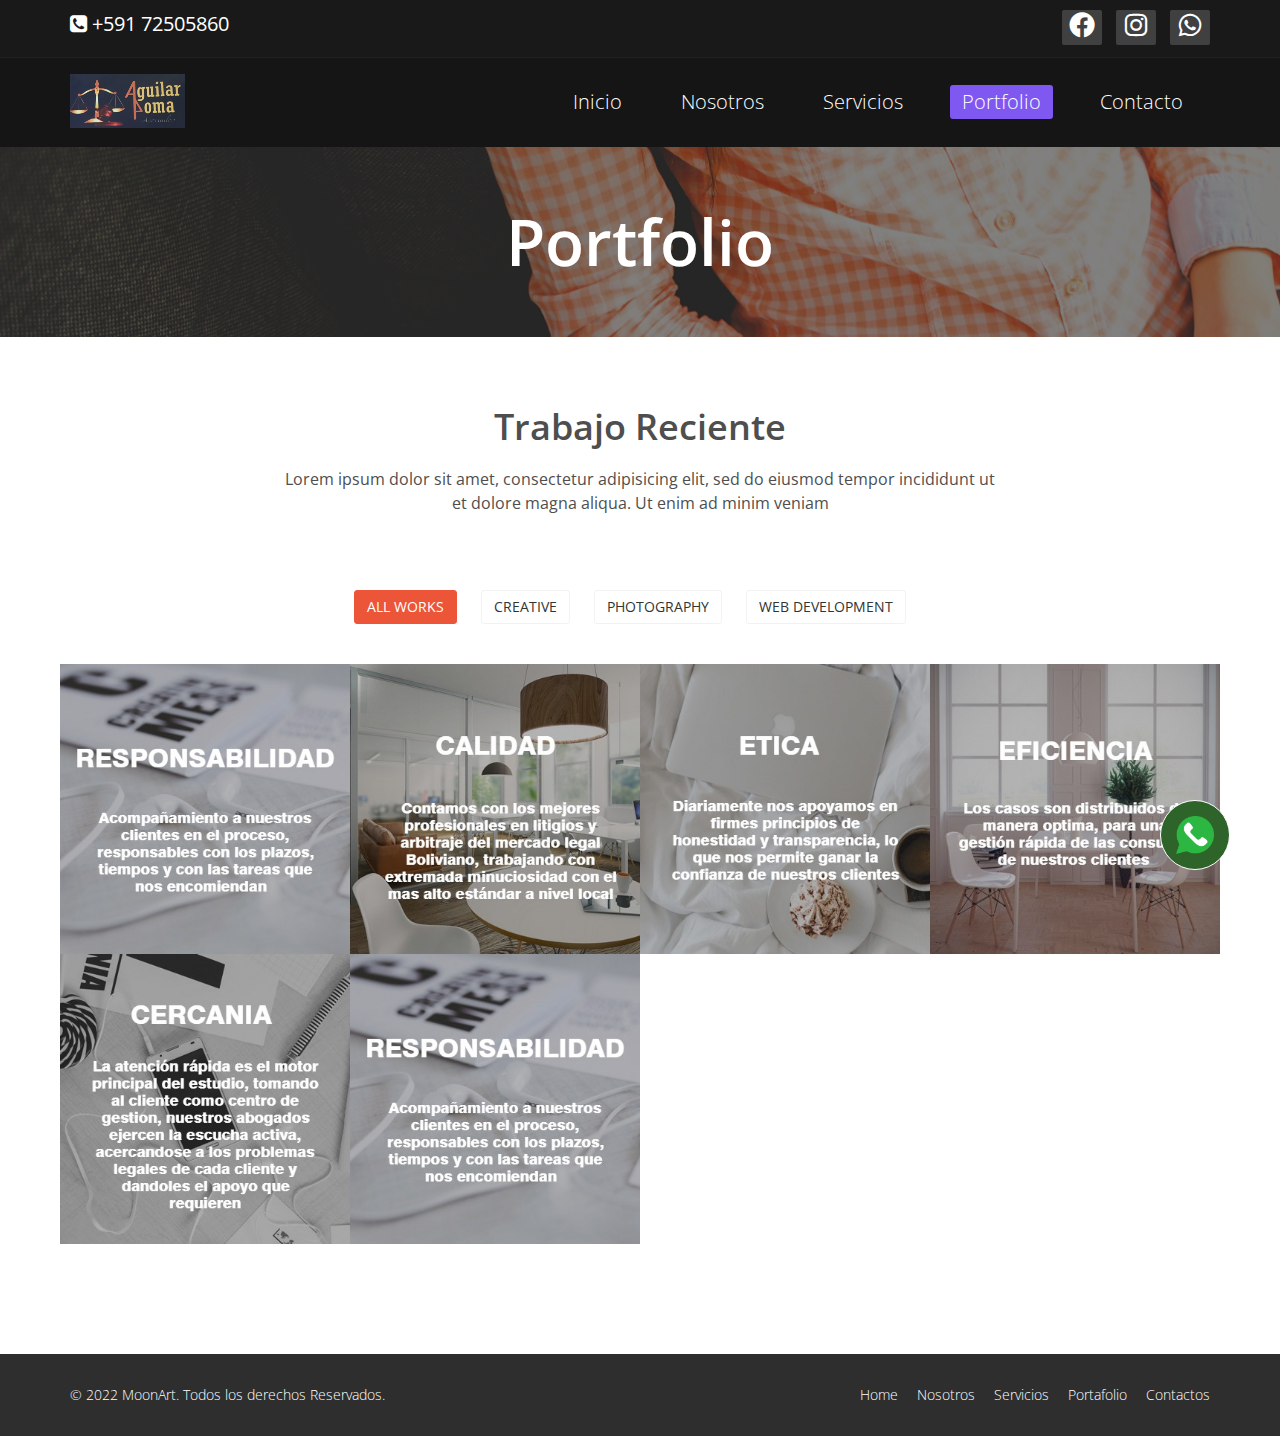
<file: portfolio.html>
<!DOCTYPE html>
<html lang="en">

<head>
    <meta charset="utf-8">
    <meta name="viewport" content="width=device-width, initial-scale=1.0">
    <meta name="description" content="">
    <meta name="author" content="">
    <title>AguilarPoma</title>

    <!-- core CSS -->
    <link href="css/bootstrap.min.css" rel="stylesheet">
    <link href="css/font-awesome.min.css" rel="stylesheet">
    <link href="css/animate.min.css" rel="stylesheet">
    <link href="css/prettyPhoto.css" rel="stylesheet">
    <link href="css/owl.carousel.min.css" rel="stylesheet">
    <link href="css/icomoon.css" rel="stylesheet">
    <link href="css/main.css" rel="stylesheet">
    <link href="css/responsive.css" rel="stylesheet">
    <!--[if lt IE 9]>
    <script src="js/html5shiv.js"></script>
    <script src="js/respond.min.js"></script>
    <![endif]-->
    <link rel="shortcut icon" href="images/ico/favicon.ico">
    <link rel="apple-touch-icon-precomposed" sizes="144x144" href="images/ico/apple-touch-icon-144-precomposed.png">
    <link rel="apple-touch-icon-precomposed" sizes="114x114" href="images/ico/apple-touch-icon-114-precomposed.png">
    <link rel="apple-touch-icon-precomposed" sizes="72x72" href="images/ico/apple-touch-icon-72-precomposed.png">
    <link rel="apple-touch-icon-precomposed" href="images/ico/apple-touch-icon-57-precomposed.png">
    <link href='https://unpkg.com/boxicons@2.1.2/css/boxicons.min.css' rel='stylesheet'>
</head>
<!--/head-->

<body>
    <div class="container-boton-whatsap">
        <a href="https://wa.me/+59172505860?text=hola,%20estoy%20visitando%20
        el%20sitio%20https://www.AguilarPoma.com/%20y%20quisiera%20comunicarme%20con%20alguien" target="_blank">
            <img class="boton" src="images/ico/icono-whatsap.png" alt="">
        </a>
    </div>
    <header id="header">
        <div class="top-bar">
            <div class="container">
                <div class="row">
                    <div class="col-sm-6 col-xs-12">
                        <div class="top-number">
                            <p><i class="fa fa-phone-square"></i> +591 72505860</p>
                        </div>
                    </div>
                    <div class="col-sm-6 col-xs-12">
                        <div class="social">
                            <ul class="social-share">
                                <li><a href="https://www.facebook.com/Bufete-de-Abogados-Aguilar-Poma-Asociados-101546928275334"><i class='bx bxl-facebook-circle bx-lg'></i></a></li>
                                <li><a href="#"><i class='bx bxl-instagram bx-lg'></i></a></li>
                                <li><a href="#"><i class='bx bxl-whatsapp bx-lg'></i></a></li>
                            </ul>
                            
                        </div>
                    </div>
                </div>
            </div>
            <!--/.container-->
        </div>
        <!--/.top-bar-->

        <nav class="navbar navbar-inverse" role="banner">
            <div class="container">
                <div class="navbar-header">
                    <button type="button" class="navbar-toggle" data-toggle="collapse" data-target=".navbar-collapse">
                        <span class="sr-only">Toggle navigation</span>
                        <span class="icon-bar"></span>
                        <span class="icon-bar"></span>
                        <span class="icon-bar"></span>
                    </button>
                    <a class="navbar-brand" href="index.html"><img src="images/logo.png" alt="logo"></a>
                </div>

                <div class="collapse navbar-collapse navbar-right">
                    <ul class="nav navbar-nav">
                        <li><a href="index.html">Inicio</a></li>
                        <li><a href="about-us.html">Nosotros</a></li>
                        <li><a href="services.html">Servicios</a></li>
                        <li class="active"><a href="portfolio.html">Portfolio</a></li>
                        
                        
                        <li><a href="contact-us.html">Contacto</a></li>
                    </ul>
                </div>
            </div>
            <!--/.container-->
        </nav>
        <!--/nav-->

    </header>
    <!--/header-->

    <div class="page-title" style="background-image: url(images/page-title.png)">
        <h1>Portfolio</h1>
    </div>
    
    <section id="portfolio">
        <div class="container">
            <div class="center">
                <h2>Trabajo Reciente</h2>
                <p class="lead">Lorem ipsum dolor sit amet, consectetur adipisicing elit, sed do eiusmod tempor incididunt ut <br> et dolore magna aliqua. Ut enim ad minim veniam</p>
            </div>


            <ul class="portfolio-filter text-center">
                <li><a class="btn btn-default active" href="#" data-filter="*">All Works</a></li>
                <li><a class="btn btn-default" href="#" data-filter=".bootstrap">Creative</a></li>
                <li><a class="btn btn-default" href="#" data-filter=".html">Photography</a></li>
                <li><a class="btn btn-default" href="#" data-filter=".wordpress">Web Development</a></li>
            </ul>
            <!--/#portfolio-filter-->

            <div class="row">
                <div class="portfolio-items">
                    <div class="portfolio-item apps col-xs-12 col-sm-4 col-md-3 single-work">
                        <div class="recent-work-wrap">
                            <img class="img-responsive" src="images/portfolio/item-1.jpg" alt="">
                            <div class="overlay">
                                <div class="recent-work-inner">
                                    <a class="preview" href="images/portfolio/item-1.jpg" rel="prettyPhoto"><i class="fa fa-plus"></i></a>
                                </div>
                            </div>
                        </div>
                    </div>
                    <!--/.portfolio-item-->

                    <div class="portfolio-item joomla bootstrap col-xs-12 col-sm-4 col-md-3 single-work">
                        <div class="recent-work-wrap">
                            <img class="img-responsive" src="images/portfolio/item-2.jpg" alt="">
                            <div class="overlay">
                                <div class="recent-work-inner">
                                    <a class="preview" href="images/portfolio/item-2.jpg" rel="prettyPhoto"><i class="fa fa-plus"></i></a>
                                </div>
                            </div>
                        </div>
                    </div>
                    <!--/.portfolio-item-->

                    <div class="portfolio-item bootstrap wordpress col-xs-12 col-sm-4 col-md-3 single-work">
                        <div class="recent-work-wrap">
                            <img class="img-responsive" src="images/portfolio/item-3.jpg" alt="">
                            <div class="overlay">
                                <div class="recent-work-inner">
                                    <a class="preview" href="images/portfolio/item-3.jpg" rel="prettyPhoto"><i class="fa fa-plus"></i></a>
                                </div>
                            </div>
                        </div>
                    </div>
                    <!--/.portfolio-item-->

                    <div class="portfolio-item joomla wordpress apps col-xs-12 col-sm-4 col-md-3 single-work">
                        <div class="recent-work-wrap">
                            <img class="img-responsive" src="images/portfolio/item-4.jpg" alt="">
                            <div class="overlay">
                                <div class="recent-work-inner">
                                    <a class="preview" href="images/portfolio/item-4.jpg" rel="prettyPhoto"><i class="fa fa-plus"></i></a>
                                </div>
                            </div>
                        </div>
                    </div>
                    <!--/.portfolio-item-->

                    <div class="portfolio-item joomla html bootstrap col-xs-12 col-sm-4 col-md-3 single-work">
                        <div class="recent-work-wrap">
                            <img class="img-responsive" src="images/portfolio/item-5.jpg" alt="">
                            <div class="overlay">
                                <div class="recent-work-inner">
                                    <a class="preview" href="images/portfolio/item-5.jpg" rel="prettyPhoto"><i class="fa fa-plus"></i></a>
                                </div>
                            </div>
                        </div>
                    </div>
                    <!--/.portfolio-item-->

                    <div class="portfolio-item wordpress html apps col-xs-12 col-sm-4 col-md-3 single-work">
                        <div class="recent-work-wrap">
                            <img class="img-responsive" src="images/portfolio/item-1.jpg" alt="">
                            <div class="overlay">
                                <div class="recent-work-inner">
                                    <a class="preview" href="images/portfolio/item-1.jpg" rel="prettyPhoto"><i class="fa fa-plus"></i></a>
                                </div>
                            </div>
                        </div>
                    </div>
                    <!--/.portfolio-item-->

                
                    <!--/.portfolio-item-->

                 
                    <!--/.portfolio-item-->
                </div>
            </div>
        </div>
    </section>
    <!--/#portfolio-item-->

    
    <!--/#bottom-->

    <footer id="footer" class="midnight-blue">
        <div class="container">
            <div class="row">
                <div class="col-sm-6">
                    &copy; 2022 <a target="_blank" href="http://shapebootstrap.net/" title="Free Twitter Bootstrap WordPress Themes and HTML templates">MoonArt</a>. Todos los derechos Reservados.
                </div>
                <div class="col-sm-6">
                    <ul class="pull-right">
                        <li><a href="index.html">Home</a></li>
                        <li><a href="about-us.html">Nosotros</a></li>
                        <li><a href="services.html">Servicios</a></li>
                        <li><a href="portfolio.html">Portafolio</a></li>
                        <li><a href="contact-us.html">Contactos</a></li>
                    </ul>
                </div>
            </div>
        </div>
    </footer>
    <!--/#footer-->

    <script src="js/jquery.js"></script>
    <script src="js/bootstrap.min.js"></script>
    <script src="js/jquery.prettyPhoto.js"></script>
    <script src="js/owl.carousel.min.js"></script>
    <script src="js/jquery.isotope.min.js"></script>
    <script src="js/main.js"></script>
</body>

</html>
</file>
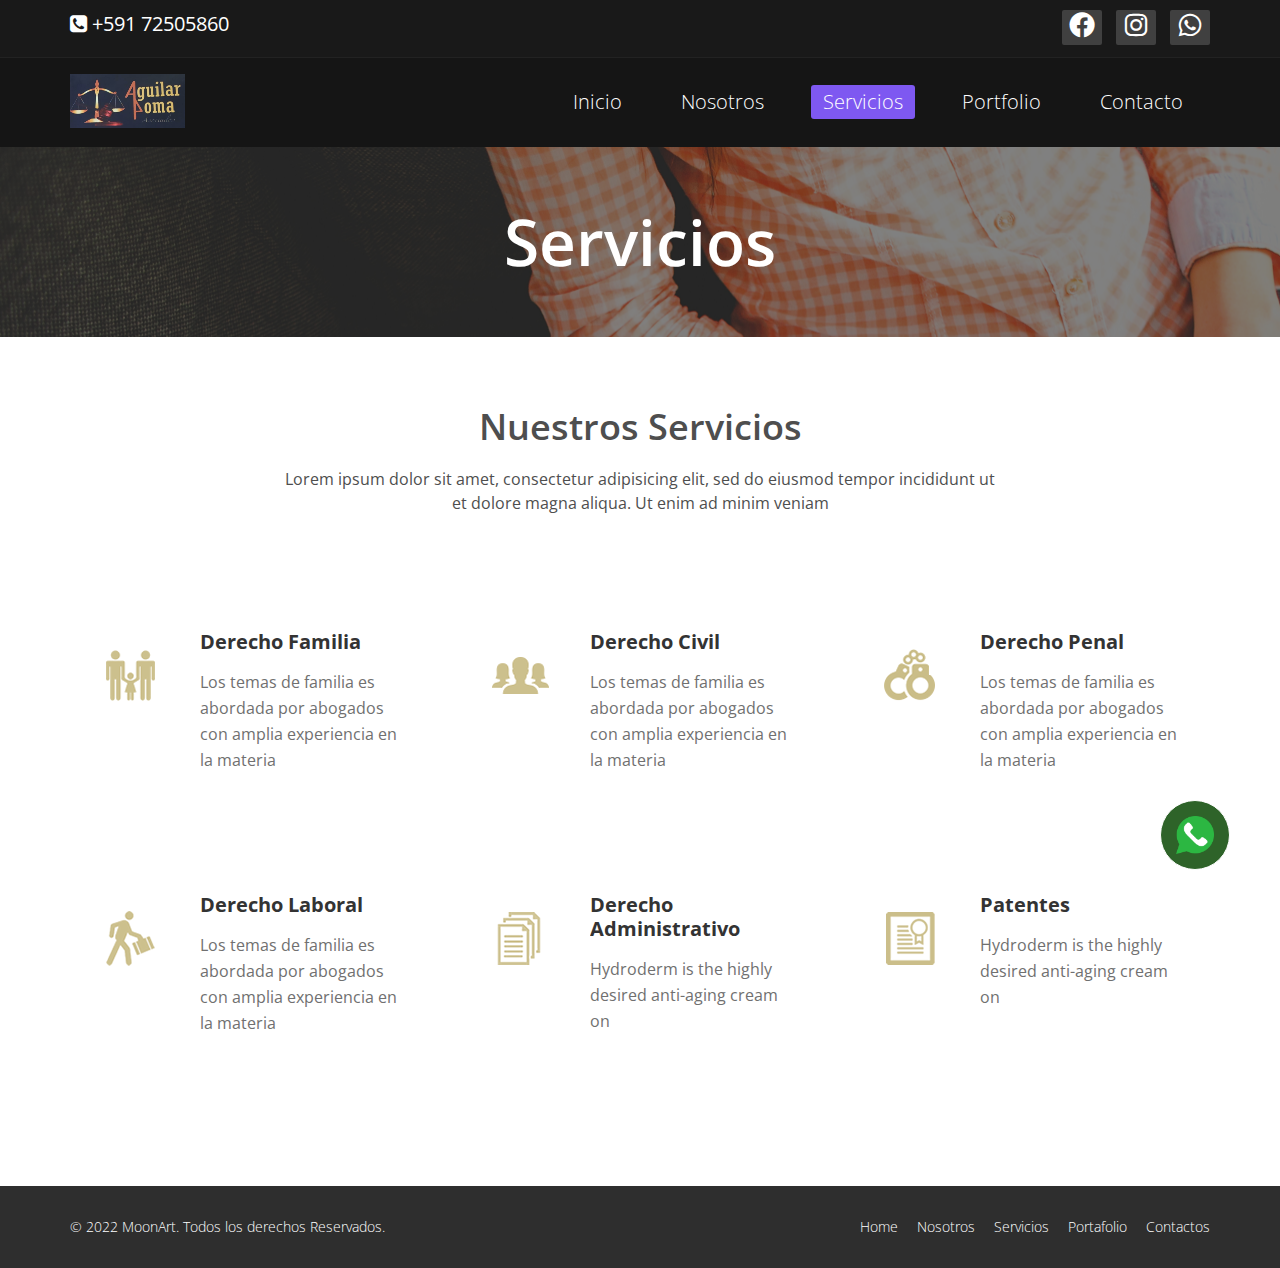
<file: services.html>
<!DOCTYPE html>
<html lang="en">

<head>
    <meta charset="utf-8">
    <meta name="viewport" content="width=device-width, initial-scale=1.0">
    <meta name="description" content="">
    <meta name="author" content="">
    <title>AguilarPoma</title>

    <!-- core CSS -->
    <link href="css/bootstrap.min.css" rel="stylesheet">
    <link href="css/font-awesome.min.css" rel="stylesheet">
    <link href="css/animate.min.css" rel="stylesheet">
    <link href="css/prettyPhoto.css" rel="stylesheet">
    <link href="css/owl.carousel.min.css" rel="stylesheet">
    <link href="css/icomoon.css" rel="stylesheet">
    <link href="css/main.css" rel="stylesheet">
    <link href="css/responsive.css" rel="stylesheet">
    <!--[if lt IE 9]>
    <script src="js/html5shiv.js"></script>
    <script src="js/respond.min.js"></script>
    <![endif]-->
    <link rel="shortcut icon" href="images/ico/favicon.ico">
    <link rel="apple-touch-icon-precomposed" sizes="144x144" href="images/ico/apple-touch-icon-144-precomposed.png">
    <link rel="apple-touch-icon-precomposed" sizes="114x114" href="images/ico/apple-touch-icon-114-precomposed.png">
    <link rel="apple-touch-icon-precomposed" sizes="72x72" href="images/ico/apple-touch-icon-72-precomposed.png">
    <link rel="apple-touch-icon-precomposed" href="images/ico/apple-touch-icon-57-precomposed.png">
    <link href='https://unpkg.com/boxicons@2.1.2/css/boxicons.min.css' rel='stylesheet'>
</head>
<!--/head-->


<body>
    <div class="container-boton-whatsap">
        <a href="https://wa.me/+59172505860?text=hola,%20estoy%20visitando%20
        el%20sitio%20https://www.AguilarPoma.com/%20y%20quisiera%20comunicarme%20con%20alguien" target="_blank">
            <img class="boton" src="images/ico/icono-whatsap.png" alt="">
        </a>
    </div>
    <header id="header">
        <div class="top-bar">
            <div class="container">
                <div class="row">
                    <div class="col-sm-6 col-xs-12">
                        <div class="top-number">
                            <p><i class="fa fa-phone-square"></i> +591 72505860</p>
                        </div>
                    </div>
                    <div class="col-sm-6 col-xs-12">
                        <div class="social">
                            <ul class="social-share">
                                <li><a href="https://www.facebook.com/Bufete-de-Abogados-Aguilar-Poma-Asociados-101546928275334"><i class='bx bxl-facebook-circle bx-lg'></i></a></li>
                                <li><a href="#"><i class='bx bxl-instagram bx-lg'></i></a></li>
                                <li><a href="#"><i class='bx bxl-whatsapp bx-lg'></i></a></li>
                            </ul>
                            
                        </div>
                    </div>
                </div>
            </div>
            <!--/.container-->
        </div>
        <!--/.top-bar-->

        <nav class="navbar navbar-inverse" role="banner">
            <div class="container">
                <div class="navbar-header">
                    <button type="button" class="navbar-toggle" data-toggle="collapse" data-target=".navbar-collapse">
                        <span class="sr-only">Toggle navigation</span>
                        <span class="icon-bar"></span>
                        <span class="icon-bar"></span>
                        <span class="icon-bar"></span>
                    </button>
                    <a class="navbar-brand" href="index.html"><img src="images/logo.png" alt="logo"></a>
                </div>
                
                <div class="collapse navbar-collapse navbar-right">
                    <ul class="nav navbar-nav">
                        <li><a href="index.html">Inicio</a></li>
                        <li><a href="about-us.html">Nosotros</a></li>
                        <li class="active"><a href="services.html">Servicios</a></li>
                        <li><a href="portfolio.html">Portfolio</a></li>
                        
                       
                        <li><a href="contact-us.html">Contacto</a></li>                        
                    </ul>
                </div>
            </div><!--/.container-->
        </nav><!--/nav-->
        
    </header><!--/header-->


    <div class="page-title" style="background-image: url(images/page-title.png)">
        <h1>Servicios</h1>
    </div>
    
    <section id="services" class="service-item">
        <div class="container">
            <div class="center fadeInDown">
                <h2>Nuestros Servicios</h2>
                <p class="lead">Lorem ipsum dolor sit amet, consectetur adipisicing elit, sed do eiusmod tempor incididunt ut <br> et dolore magna aliqua. Ut enim ad minim veniam</p>
            </div>

            <div class="row">

                <div class="col-sm-6 col-md-4">
                    <div class="media services-wrap fadeInDown">
                        <div class="pull-left">
                            <img class="img-responsive" src="images/services/familia.png">
                        </div>
                        <div class="media-body">
                            <h3 class="media-heading">Derecho Familia</h3>
                            <p>Los temas de familia es abordada por abogados con amplia experiencia en la materia</p>
                        </div>
                    </div>
                </div>

                <div class="col-sm-6 col-md-4">
                    <div class="media services-wrap fadeInDown">
                        <div class="pull-left">
                            <img class="img-responsive" src="images/services/civil.png">
                        </div>
                        <div class="media-body">
                            <h3 class="media-heading">Derecho Civil</h3>
                            <p>Los temas de familia es abordada por abogados con amplia experiencia en la materia</p>
                        </div>
                    </div>
                </div>

                <div class="col-sm-6 col-md-4">
                    <div class="media services-wrap fadeInDown">
                        <div class="pull-left">
                            <img class="img-responsive" src="images/services/penal.png">
                        </div>
                        <div class="media-body">
                            <h3 class="media-heading">Derecho Penal</h3>
                            <p>Los temas de familia es abordada por abogados con amplia experiencia en la materia</p>
                        </div>
                    </div>
                </div>

                <div class="col-sm-6 col-md-4">
                    <div class="media services-wrap fadeInDown">
                        <div class="pull-left">
                            <img class="img-responsive" src="images/services/laboral.png">
                        </div>
                        <div class="media-body">
                            <h3 class="media-heading">Derecho Laboral</h3>
                            <p>Los temas de familia es abordada por abogados con amplia experiencia en la materia</p>
                        </div>
                    </div>
                </div>

                <div class="col-sm-6 col-md-4">
                    <div class="media services-wrap fadeInDown">
                        <div class="pull-left">
                            <img class="img-responsive" src="images/services/administrativo.png">
                        </div>
                        <div class="media-body">
                            <h3 class="media-heading">Derecho Administrativo</h3>
                            <p>Hydroderm is the highly desired anti-aging cream on</p>
                        </div>
                    </div>
                </div>

                <div class="col-sm-6 col-md-4">
                    <div class="media services-wrap fadeInDown">
                        <div class="pull-left">
                            <img class="img-responsive" src="images/services/patentes.png">
                        </div>
                        <div class="media-body">
                            <h3 class="media-heading">Patentes</h3>
                            <p>Hydroderm is the highly desired anti-aging cream on</p>
                        </div>
                    </div>
                </div>

            </div>
            <!--/.row-->
        </div>
        <!--/.container-->
    </section>
    <!--/#services-->


    


    <!--<section id="partner">
        <div class="container">
            <div class="center fadeInDown">
                <h2>Our Partners</h2>
                <p class="lead">Lorem ipsum dolor sit amet, consectetur adipisicing elit, sed do eiusmod tempor incididunt ut <br> et dolore magna aliqua. Ut enim ad minim veniam</p>
            </div>

            <div class="partners">
                <ul>
                    <li>
                        <a href="#"><img class="img-responsive fadeInDown" data-wow-duration="1000ms" data-wow-delay="300ms" src="images/partners/brand-1.png"></a>
                    </li>
                    <li>
                        <a href="#"><img class="img-responsive fadeInDown" data-wow-duration="1000ms" data-wow-delay="600ms" src="images/partners/brand-2.png"></a>
                    </li>
                    <li>
                        <a href="#"><img class="img-responsive fadeInDown" data-wow-duration="1000ms" data-wow-delay="900ms" src="images/partners/brand-3.png"></a>
                    </li>
                    <li>
                        <a href="#"><img class="img-responsive fadeInDown" data-wow-duration="1000ms" data-wow-delay="1200ms" src="images/partners/brand-4.png"></a>
                    </li>
                    <li>
                        <a href="#"><img class="img-responsive fadeInDown" data-wow-duration="1000ms" data-wow-delay="1500ms" src="images/partners/brand-5.png"></a>
                    </li>
                </ul>
            </div>
        </div>
        <!--/.container-->
    <!--</section>-->
    <!--/#partner-->


    <!--/#bottom-->

    <footer id="footer" class="midnight-blue">
        <div class="container">
            <div class="row">
                <div class="col-sm-6">
                    &copy; 2022 <a target="_blank" href="http://shapebootstrap.net/" title="Free Twitter Bootstrap WordPress Themes and HTML templates">MoonArt</a>. Todos los derechos Reservados.
                </div>
                <div class="col-sm-6">
                    <ul class="pull-right">
                        <li><a href="index.html">Home</a></li>
                        <li><a href="about-us.html">Nosotros</a></li>
                        <li><a href="services.html">Servicios</a></li>
                        <li><a href="portfolio.html">Portafolio</a></li>
                        <li><a href="contact-us.html">Contactos</a></li>
                    </ul>
                </div>
            </div>
        </div>
    </footer>
    <!--/#footer-->

    <script src="js/jquery.js"></script>
    <script src="js/bootstrap.min.js"></script>
    <script src="js/jquery.prettyPhoto.js"></script>
    <script src="js/owl.carousel.min.js"></script>
    <script src="js/jquery.isotope.min.js"></script>
    <script src="js/main.js"></script>
</body>

</html>
</file>
<file: css/prettyPhoto.css>
div.pp_default .pp_top,div.pp_default .pp_top .pp_middle,div.pp_default .pp_top .pp_left,div.pp_default .pp_top .pp_right,div.pp_default .pp_bottom,div.pp_default .pp_bottom .pp_left,div.pp_default .pp_bottom .pp_middle,div.pp_default .pp_bottom .pp_right{height:13px}
div.pp_default .pp_top .pp_left{background:url(../images/prettyPhoto/default/sprite.png) -78px -93px no-repeat}
div.pp_default .pp_top .pp_middle{background:url(../images/prettyPhoto/default/sprite_x.png) top left repeat-x}
div.pp_default .pp_top .pp_right{background:url(../images/prettyPhoto/default/sprite.png) -112px -93px no-repeat}
div.pp_default .pp_content .ppt{color:#f8f8f8}
div.pp_default .pp_content_container .pp_left{background:url(../images/prettyPhoto/default/sprite_y.png) -7px 0 repeat-y;padding-left:13px}
div.pp_default .pp_content_container .pp_right{background:url(../images/prettyPhoto/default/sprite_y.png) top right repeat-y;padding-right:13px}
div.pp_default .pp_next:hover{background:url(../images/prettyPhoto/default/sprite_next.png) center right no-repeat;cursor:pointer}
div.pp_default .pp_previous:hover{background:url(../images/prettyPhoto/default/sprite_prev.png) center left no-repeat;cursor:pointer}
div.pp_default .pp_expand{background:url(../images/prettyPhoto/default/sprite.png) 0 -29px no-repeat;cursor:pointer;width:28px;height:28px}
div.pp_default .pp_expand:hover{background:url(../images/prettyPhoto/default/sprite.png) 0 -56px no-repeat;cursor:pointer}
div.pp_default .pp_contract{background:url(../images/prettyPhoto/default/sprite.png) 0 -84px no-repeat;cursor:pointer;width:28px;height:28px}
div.pp_default .pp_contract:hover{background:url(../images/prettyPhoto/default/sprite.png) 0 -113px no-repeat;cursor:pointer}
div.pp_default .pp_close{width:30px;height:30px;background:url(../images/prettyPhoto/default/sprite.png) 2px 1px no-repeat;cursor:pointer}
div.pp_default .pp_gallery ul li a{background:url(../images/prettyPhoto/default/default_thumb.png) center center #f8f8f8;border:1px solid #aaa}
div.pp_default .pp_social{margin-top:7px}
div.pp_default .pp_gallery a.pp_arrow_previous,div.pp_default .pp_gallery a.pp_arrow_next{position:static;left:auto}
div.pp_default .pp_nav .pp_play,div.pp_default .pp_nav .pp_pause{background:url(../images/prettyPhoto/default/sprite.png) -51px 1px no-repeat;height:30px;width:30px}
div.pp_default .pp_nav .pp_pause{background-position:-51px -29px}
div.pp_default a.pp_arrow_previous,div.pp_default a.pp_arrow_next{background:url(../images/prettyPhoto/default/sprite.png) -31px -3px no-repeat;height:20px;width:20px;margin:4px 0 0}
div.pp_default a.pp_arrow_next{left:52px;background-position:-82px -3px}
div.pp_default .pp_content_container .pp_details{margin-top:5px}
div.pp_default .pp_nav{clear:none;height:30px;width:110px;position:relative}
div.pp_default .pp_nav .currentTextHolder{font-family:Georgia;font-style:italic;color:#999;font-size:11px;left:75px;line-height:25px;position:absolute;top:2px;margin:0;padding:0 0 0 10px}
div.pp_default .pp_close:hover,div.pp_default .pp_nav .pp_play:hover,div.pp_default .pp_nav .pp_pause:hover,div.pp_default .pp_arrow_next:hover,div.pp_default .pp_arrow_previous:hover{opacity:0.7}
div.pp_default .pp_description{font-size:11px;font-weight:700;line-height:14px;margin:5px 50px 5px 0}
div.pp_default .pp_bottom .pp_left{background:url(../images/prettyPhoto/default/sprite.png) -78px -127px no-repeat}
div.pp_default .pp_bottom .pp_middle{background:url(../images/prettyPhoto/default/sprite_x.png) bottom left repeat-x}
div.pp_default .pp_bottom .pp_right{background:url(../images/prettyPhoto/default/sprite.png) -112px -127px no-repeat}
div.pp_default .pp_loaderIcon{background:url(../images/prettyPhoto/default/loader.gif) center center no-repeat}
div.light_rounded .pp_top .pp_left{background:url(../images/prettyPhoto/light_rounded/sprite.png) -88px -53px no-repeat}
div.light_rounded .pp_top .pp_right{background:url(../images/prettyPhoto/light_rounded/sprite.png) -110px -53px no-repeat}
div.light_rounded .pp_next:hover{background:url(../images/prettyPhoto/light_rounded/btnNext.png) center right no-repeat;cursor:pointer}
div.light_rounded .pp_previous:hover{background:url(../images/prettyPhoto/light_rounded/btnPrevious.png) center left no-repeat;cursor:pointer}
div.light_rounded .pp_expand{background:url(../images/prettyPhoto/light_rounded/sprite.png) -31px -26px no-repeat;cursor:pointer}
div.light_rounded .pp_expand:hover{background:url(../images/prettyPhoto/light_rounded/sprite.png) -31px -47px no-repeat;cursor:pointer}
div.light_rounded .pp_contract{background:url(../images/prettyPhoto/light_rounded/sprite.png) 0 -26px no-repeat;cursor:pointer}
div.light_rounded .pp_contract:hover{background:url(../images/prettyPhoto/light_rounded/sprite.png) 0 -47px no-repeat;cursor:pointer}
div.light_rounded .pp_close{width:75px;height:22px;background:url(../images/prettyPhoto/light_rounded/sprite.png) -1px -1px no-repeat;cursor:pointer}
div.light_rounded .pp_nav .pp_play{background:url(../images/prettyPhoto/light_rounded/sprite.png) -1px -100px no-repeat;height:15px;width:14px}
div.light_rounded .pp_nav .pp_pause{background:url(../images/prettyPhoto/light_rounded/sprite.png) -24px -100px no-repeat;height:15px;width:14px}
div.light_rounded .pp_arrow_previous{background:url(../images/prettyPhoto/light_rounded/sprite.png) 0 -71px no-repeat}
div.light_rounded .pp_arrow_next{background:url(../images/prettyPhoto/light_rounded/sprite.png) -22px -71px no-repeat}
div.light_rounded .pp_bottom .pp_left{background:url(../images/prettyPhoto/light_rounded/sprite.png) -88px -80px no-repeat}
div.light_rounded .pp_bottom .pp_right{background:url(../images/prettyPhoto/light_rounded/sprite.png) -110px -80px no-repeat}
div.dark_rounded .pp_top .pp_left{background:url(../images/prettyPhoto/dark_rounded/sprite.png) -88px -53px no-repeat}
div.dark_rounded .pp_top .pp_right{background:url(../images/prettyPhoto/dark_rounded/sprite.png) -110px -53px no-repeat}
div.dark_rounded .pp_content_container .pp_left{background:url(../images/prettyPhoto/dark_rounded/contentPattern.png) top left repeat-y}
div.dark_rounded .pp_content_container .pp_right{background:url(../images/prettyPhoto/dark_rounded/contentPattern.png) top right repeat-y}
div.dark_rounded .pp_next:hover{background:url(../images/prettyPhoto/dark_rounded/btnNext.png) center right no-repeat;cursor:pointer}
div.dark_rounded .pp_previous:hover{background:url(../images/prettyPhoto/dark_rounded/btnPrevious.png) center left no-repeat;cursor:pointer}
div.dark_rounded .pp_expand{background:url(../images/prettyPhoto/dark_rounded/sprite.png) -31px -26px no-repeat;cursor:pointer}
div.dark_rounded .pp_expand:hover{background:url(../images/prettyPhoto/dark_rounded/sprite.png) -31px -47px no-repeat;cursor:pointer}
div.dark_rounded .pp_contract{background:url(../images/prettyPhoto/dark_rounded/sprite.png) 0 -26px no-repeat;cursor:pointer}
div.dark_rounded .pp_contract:hover{background:url(../images/prettyPhoto/dark_rounded/sprite.png) 0 -47px no-repeat;cursor:pointer}
div.dark_rounded .pp_close{width:75px;height:22px;background:url(../images/prettyPhoto/dark_rounded/sprite.png) -1px -1px no-repeat;cursor:pointer}
div.dark_rounded .pp_description{margin-right:85px;color:#fff}
div.dark_rounded .pp_nav .pp_play{background:url(../images/prettyPhoto/dark_rounded/sprite.png) -1px -100px no-repeat;height:15px;width:14px}
div.dark_rounded .pp_nav .pp_pause{background:url(../images/prettyPhoto/dark_rounded/sprite.png) -24px -100px no-repeat;height:15px;width:14px}
div.dark_rounded .pp_arrow_previous{background:url(../images/prettyPhoto/dark_rounded/sprite.png) 0 -71px no-repeat}
div.dark_rounded .pp_arrow_next{background:url(../images/prettyPhoto/dark_rounded/sprite.png) -22px -71px no-repeat}
div.dark_rounded .pp_bottom .pp_left{background:url(../images/prettyPhoto/dark_rounded/sprite.png) -88px -80px no-repeat}
div.dark_rounded .pp_bottom .pp_right{background:url(../images/prettyPhoto/dark_rounded/sprite.png) -110px -80px no-repeat}
div.dark_rounded .pp_loaderIcon{background:url(../images/prettyPhoto/dark_rounded/loader.gif) center center no-repeat}
div.dark_square .pp_left,div.dark_square .pp_middle,div.dark_square .pp_right,div.dark_square .pp_content{background:#000}
div.dark_square .pp_description{color:#fff;margin:0 85px 0 0}
div.dark_square .pp_loaderIcon{background:url(../images/prettyPhoto/dark_square/loader.gif) center center no-repeat}
div.dark_square .pp_expand{background:url(../images/prettyPhoto/dark_square/sprite.png) -31px -26px no-repeat;cursor:pointer}
div.dark_square .pp_expand:hover{background:url(../images/prettyPhoto/dark_square/sprite.png) -31px -47px no-repeat;cursor:pointer}
div.dark_square .pp_contract{background:url(../images/prettyPhoto/dark_square/sprite.png) 0 -26px no-repeat;cursor:pointer}
div.dark_square .pp_contract:hover{background:url(../images/prettyPhoto/dark_square/sprite.png) 0 -47px no-repeat;cursor:pointer}
div.dark_square .pp_close{width:75px;height:22px;background:url(../images/prettyPhoto/dark_square/sprite.png) -1px -1px no-repeat;cursor:pointer}
div.dark_square .pp_nav{clear:none}
div.dark_square .pp_nav .pp_play{background:url(../images/prettyPhoto/dark_square/sprite.png) -1px -100px no-repeat;height:15px;width:14px}
div.dark_square .pp_nav .pp_pause{background:url(../images/prettyPhoto/dark_square/sprite.png) -24px -100px no-repeat;height:15px;width:14px}
div.dark_square .pp_arrow_previous{background:url(../images/prettyPhoto/dark_square/sprite.png) 0 -71px no-repeat}
div.dark_square .pp_arrow_next{background:url(../images/prettyPhoto/dark_square/sprite.png) -22px -71px no-repeat}
div.dark_square .pp_next:hover{background:url(../images/prettyPhoto/dark_square/btnNext.png) center right no-repeat;cursor:pointer}
div.dark_square .pp_previous:hover{background:url(../images/prettyPhoto/dark_square/btnPrevious.png) center left no-repeat;cursor:pointer}
div.light_square .pp_expand{background:url(../images/prettyPhoto/light_square/sprite.png) -31px -26px no-repeat;cursor:pointer}
div.light_square .pp_expand:hover{background:url(../images/prettyPhoto/light_square/sprite.png) -31px -47px no-repeat;cursor:pointer}
div.light_square .pp_contract{background:url(../images/prettyPhoto/light_square/sprite.png) 0 -26px no-repeat;cursor:pointer}
div.light_square .pp_contract:hover{background:url(../images/prettyPhoto/light_square/sprite.png) 0 -47px no-repeat;cursor:pointer}
div.light_square .pp_close{width:75px;height:22px;background:url(../images/prettyPhoto/light_square/sprite.png) -1px -1px no-repeat;cursor:pointer}
div.light_square .pp_nav .pp_play{background:url(../images/prettyPhoto/light_square/sprite.png) -1px -100px no-repeat;height:15px;width:14px}
div.light_square .pp_nav .pp_pause{background:url(../images/prettyPhoto/light_square/sprite.png) -24px -100px no-repeat;height:15px;width:14px}
div.light_square .pp_arrow_previous{background:url(../images/prettyPhoto/light_square/sprite.png) 0 -71px no-repeat}
div.light_square .pp_arrow_next{background:url(../images/prettyPhoto/light_square/sprite.png) -22px -71px no-repeat}
div.light_square .pp_next:hover{background:url(../images/prettyPhoto/light_square/btnNext.png) center right no-repeat;cursor:pointer}
div.light_square .pp_previous:hover{background:url(../images/prettyPhoto/light_square/btnPrevious.png) center left no-repeat;cursor:pointer}
div.facebook .pp_top .pp_left{background:url(../images/prettyPhoto/facebook/sprite.png) -88px -53px no-repeat}
div.facebook .pp_top .pp_middle{background:url(../images/prettyPhoto/facebook/contentPatternTop.png) top left repeat-x}
div.facebook .pp_top .pp_right{background:url(../images/prettyPhoto/facebook/sprite.png) -110px -53px no-repeat}
div.facebook .pp_content_container .pp_left{background:url(../images/prettyPhoto/facebook/contentPatternLeft.png) top left repeat-y}
div.facebook .pp_content_container .pp_right{background:url(../images/prettyPhoto/facebook/contentPatternRight.png) top right repeat-y}
div.facebook .pp_expand{background:url(../images/prettyPhoto/facebook/sprite.png) -31px -26px no-repeat;cursor:pointer}
div.facebook .pp_expand:hover{background:url(../images/prettyPhoto/facebook/sprite.png) -31px -47px no-repeat;cursor:pointer}
div.facebook .pp_contract{background:url(../images/prettyPhoto/facebook/sprite.png) 0 -26px no-repeat;cursor:pointer}
div.facebook .pp_contract:hover{background:url(../images/prettyPhoto/facebook/sprite.png) 0 -47px no-repeat;cursor:pointer}
div.facebook .pp_close{width:22px;height:22px;background:url(../images/prettyPhoto/facebook/sprite.png) -1px -1px no-repeat;cursor:pointer}
div.facebook .pp_description{margin:0 37px 0 0}
div.facebook .pp_loaderIcon{background:url(../images/prettyPhoto/facebook/loader.gif) center center no-repeat}
div.facebook .pp_arrow_previous{background:url(../images/prettyPhoto/facebook/sprite.png) 0 -71px no-repeat;height:22px;margin-top:0;width:22px}
div.facebook .pp_arrow_previous.disabled{background-position:0 -96px;cursor:default}
div.facebook .pp_arrow_next{background:url(../images/prettyPhoto/facebook/sprite.png) -32px -71px no-repeat;height:22px;margin-top:0;width:22px}
div.facebook .pp_arrow_next.disabled{background-position:-32px -96px;cursor:default}
div.facebook .pp_nav{margin-top:0}
div.facebook .pp_nav p{font-size:15px;padding:0 3px 0 4px}
div.facebook .pp_nav .pp_play{background:url(../images/prettyPhoto/facebook/sprite.png) -1px -123px no-repeat;height:22px;width:22px}
div.facebook .pp_nav .pp_pause{background:url(../images/prettyPhoto/facebook/sprite.png) -32px -123px no-repeat;height:22px;width:22px}
div.facebook .pp_next:hover{background:url(../images/prettyPhoto/facebook/btnNext.png) center right no-repeat;cursor:pointer}
div.facebook .pp_previous:hover{background:url(../images/prettyPhoto/facebook/btnPrevious.png) center left no-repeat;cursor:pointer}
div.facebook .pp_bottom .pp_left{background:url(../images/prettyPhoto/facebook/sprite.png) -88px -80px no-repeat}
div.facebook .pp_bottom .pp_middle{background:url(../images/prettyPhoto/facebook/contentPatternBottom.png) top left repeat-x}
div.facebook .pp_bottom .pp_right{background:url(../images/prettyPhoto/facebook/sprite.png) -110px -80px no-repeat}
div.pp_pic_holder a:focus{outline:none}
div.pp_overlay{background:#000;display:none;left:0;position:absolute;top:0;width:100%;z-index:9500}
div.pp_pic_holder{display:none;position:absolute;width:100px;z-index:10000}
.pp_content{height:40px;min-width:40px}
* html .pp_content{width:40px}
.pp_content_container{position:relative;text-align:left;width:100%}
.pp_content_container .pp_left{padding-left:20px}
.pp_content_container .pp_right{padding-right:20px}
.pp_content_container .pp_details{float:left;margin:10px 0 2px}
.pp_description{display:none;margin:0}
.pp_social{float:left;margin:0}
.pp_social .facebook{float:left;margin-left:5px;width:55px;overflow:hidden}
.pp_social .twitter{float:left}
.pp_nav{clear:right;float:left;margin:3px 10px 0 0}
.pp_nav p{float:left;white-space:nowrap;margin:2px 4px}
.pp_nav .pp_play,.pp_nav .pp_pause{float:left;margin-right:4px;text-indent:-10000px}
a.pp_arrow_previous,a.pp_arrow_next{display:block;float:left;height:15px;margin-top:3px;overflow:hidden;text-indent:-10000px;width:14px}
.pp_hoverContainer{position:absolute;top:0;width:100%;z-index:2000}
.pp_gallery{display:none;left:50%;margin-top:-50px;position:absolute;z-index:10000}
.pp_gallery div{float:left;overflow:hidden;position:relative}
.pp_gallery ul{float:left;height:35px;position:relative;white-space:nowrap;margin:0 0 0 5px;padding:0}
.pp_gallery ul a{border:1px rgba(0,0,0,0.5) solid;display:block;float:left;height:33px;overflow:hidden}
.pp_gallery ul a img{border:0}
.pp_gallery li{display:block;float:left;margin:0 5px 0 0;padding:0}
.pp_gallery li.default a{background:url(../images/prettyPhoto/facebook/default_thumbnail.gif) 0 0 no-repeat;display:block;height:33px;width:50px}
.pp_gallery .pp_arrow_previous,.pp_gallery .pp_arrow_next{margin-top:7px!important}
a.pp_next{background:url(../images/prettyPhoto/light_rounded/btnNext.png) 10000px 10000px no-repeat;display:block;float:right;height:100%;text-indent:-10000px;width:49%}
a.pp_previous{background:url(../images/prettyPhoto/light_rounded/btnNext.png) 10000px 10000px no-repeat;display:block;float:left;height:100%;text-indent:-10000px;width:49%}
a.pp_expand,a.pp_contract{cursor:pointer;display:none;height:20px;position:absolute;right:30px;text-indent:-10000px;top:10px;width:20px;z-index:20000}
a.pp_close{position:absolute;right:0;top:0;display:block;line-height:22px;text-indent:-10000px}
.pp_loaderIcon{display:block;height:24px;left:50%;position:absolute;top:50%;width:24px;margin:-12px 0 0 -12px}
#pp_full_res{line-height:1!important}
#pp_full_res .pp_inline{text-align:left}
#pp_full_res .pp_inline p{margin:0 0 15px}
div.ppt{color:#fff;display:none;font-size:17px;z-index:9999;margin:0 0 5px 15px}
div.pp_default .pp_content,div.light_rounded .pp_content{background-color:#fff}
div.pp_default #pp_full_res .pp_inline,div.light_rounded .pp_content .ppt,div.light_rounded #pp_full_res .pp_inline,div.light_square .pp_content .ppt,div.light_square #pp_full_res .pp_inline,div.facebook .pp_content .ppt,div.facebook #pp_full_res .pp_inline{color:#000}
div.pp_default .pp_gallery ul li a:hover,div.pp_default .pp_gallery ul li.selected a,.pp_gallery ul a:hover,.pp_gallery li.selected a{border-color:#fff}
div.pp_default .pp_details,div.light_rounded .pp_details,div.dark_rounded .pp_details,div.dark_square .pp_details,div.light_square .pp_details,div.facebook .pp_details{position:relative}
div.light_rounded .pp_top .pp_middle,div.light_rounded .pp_content_container .pp_left,div.light_rounded .pp_content_container .pp_right,div.light_rounded .pp_bottom .pp_middle,div.light_square .pp_left,div.light_square .pp_middle,div.light_square .pp_right,div.light_square .pp_content,div.facebook .pp_content{background:#fff}
div.light_rounded .pp_description,div.light_square .pp_description{margin-right:85px}
div.light_rounded .pp_gallery a.pp_arrow_previous,div.light_rounded .pp_gallery a.pp_arrow_next,div.dark_rounded .pp_gallery a.pp_arrow_previous,div.dark_rounded .pp_gallery a.pp_arrow_next,div.dark_square .pp_gallery a.pp_arrow_previous,div.dark_square .pp_gallery a.pp_arrow_next,div.light_square .pp_gallery a.pp_arrow_previous,div.light_square .pp_gallery a.pp_arrow_next{margin-top:12px!important}
div.light_rounded .pp_arrow_previous.disabled,div.dark_rounded .pp_arrow_previous.disabled,div.dark_square .pp_arrow_previous.disabled,div.light_square .pp_arrow_previous.disabled{background-position:0 -87px;cursor:default}
div.light_rounded .pp_arrow_next.disabled,div.dark_rounded .pp_arrow_next.disabled,div.dark_square .pp_arrow_next.disabled,div.light_square .pp_arrow_next.disabled{background-position:-22px -87px;cursor:default}
div.light_rounded .pp_loaderIcon,div.light_square .pp_loaderIcon{background:url(../images/prettyPhoto/light_rounded/loader.gif) center center no-repeat}
div.dark_rounded .pp_top .pp_middle,div.dark_rounded .pp_content,div.dark_rounded .pp_bottom .pp_middle{background:url(../images/prettyPhoto/dark_rounded/contentPattern.png) top left repeat}
div.dark_rounded .currentTextHolder,div.dark_square .currentTextHolder{color:#c4c4c4}
div.dark_rounded #pp_full_res .pp_inline,div.dark_square #pp_full_res .pp_inline{color:#fff}
.pp_top,.pp_bottom{height:20px;position:relative}
* html .pp_top,* html .pp_bottom{padding:0 20px}
.pp_top .pp_left,.pp_bottom .pp_left{height:20px;left:0;position:absolute;width:20px}
.pp_top .pp_middle,.pp_bottom .pp_middle{height:20px;left:20px;position:absolute;right:20px}
* html .pp_top .pp_middle,* html .pp_bottom .pp_middle{left:0;position:static}
.pp_top .pp_right,.pp_bottom .pp_right{height:20px;left:auto;position:absolute;right:0;top:0;width:20px}
.pp_fade,.pp_gallery li.default a img{display:none}
</file>
<file: css/icomoon.css>
@font-face {
  font-family: 'icomoon';
  src:  url('../fonts/icomoon.eot?2sjsid');
  src:  url('../fonts/icomoon.eot?2sjsid#iefix') format('embedded-opentype'),
    url('../fonts/icomoon.ttf?2sjsid') format('truetype'),
    url('../fonts/icomoon.woff?2sjsid') format('woff'),
    url('../fonts/icomoon.svg?2sjsid#icomoon') format('svg');
  font-weight: normal;
  font-style: normal;
}

[class^="icon-"], [class*=" icon-"] {
  /* use !important to prevent issues with browser extensions that change fonts */
  font-family: 'icomoon' !important;
  speak: none;
  font-style: normal;
  font-weight: normal;
  font-variant: normal;
  text-transform: none;
  line-height: 1;

  /* Better Font Rendering =========== */
  -webkit-font-smoothing: antialiased;
  -moz-osx-font-smoothing: grayscale;
}

.icon-mobile-ui:before {
  content: "\e900";
  color: #d0d0d0;
}
.icon-motion:before {
  content: "\e901";
  color: #d0d0d0;
}
.icon-seo:before {
  content: "\e902";
  color: #d0d0d0;
}
.icon-ux:before {
  content: "\e903";
  color: #d0d0d0;
}
.icon-web-app:before {
  content: "\e904";
  color: #d0d0d0;
}
.icon-web:before {
  content: "\e905";
  color: #d0d0d0;
}
</file>
<file: css/main.css>
@import url(http://fonts.googleapis.com/css?family=Open+Sans:300italic,400italic,600italic,700italic,800italic,400,600,700,300,800);

/*************************
*******Typography******
**************************/

body {
    background: #fff;
    font-family: 'Open Sans', sans-serif;
    color: #4e4e4e;
    line-height: 22px;
}

h1,
h2,
h3,
h4,
h5,
h6 {
    font-weight: 600;
    font-family: 'Open Sans', sans-serif;
    color: #4e4e4e;
}

h1 {
    font-size: 36px;
/*    color: #fff;*/
}

h2 {
    font-size: 20px;
}

h3 {
    font-size: 16px;
    color: #787878;
    font-weight: 400;
    line-height: 24px;
}

img{
    max-width: 100%;
}

h4 {
    font-size: 16px;
}

a {
    color: #EC5538;
    -webkit-transition: color 300ms, background-color 300ms;
    transition: color 300ms, background-color 300ms;
}

a:hover,
a:focus {
    color: #EC5538;
}

hr {
    border-top: 1px solid #e5e5e5;
    border-bottom: 1px solid #fff;
}

.btn-primary {
    padding: 8px 20px;
    background: #EC5538;
    color: #fff;
    border-radius: 4px;
    border: none;
    margin-top: 10px;
}

.btn-primary:hover,
.btn-primary:focus {
    background: #EC5538;
    outline: none;
    -webkit-box-shadow: none;
    box-shadow: none;
}

.btn-transparent {
    border: 3px solid #fff;
    background: transparent;
    color: #fff;
}

.btn-transparent:hover {
    border-color: rgba(255, 255, 255, 0.5);
}

a:hover,
a:focus {
    color: #111;
    text-decoration: none;
    outline: none;
}

.dropdown-menu {
    margin-top: -1px;
    min-width: 180px;
}

.center h2 {
    font-size: 36px;
    margin-top: 0;
    margin-bottom: 20px;
}

.media>.pull-left {
    margin-right: 20px;
}

.media>.pull-right {
    margin-left: 20px;
}

body>section {
    padding: 70px 0;
}

.center {
    text-align: center;
    padding-bottom: 55px;
}

.scaleIn {
    -webkit-animation-name: scaleIn;
    animation-name: scaleIn;
}

.lead {
    font-size: 16px;
    line-height: 24px;
    font-weight: 400;
}

.transparent-bg {
    background-color: transparent !important;
    margin-bottom: 0;
}

@-webkit-keyframes scaleIn {
    0% {
        opacity: 0;
        -webkit-transform: scale(0);
        transform: scale(0);
    }
    100% {
        opacity: 1;
        -webkit-transform: scale(1);
        transform: scale(1);
    }
}

@keyframes scaleIn {
    0% {
        opacity: 0;
        -webkit-transform: scale(0);
        transform: scale(0);
    }
    100% {
        opacity: 1;
        -webkit-transform: scale(1);
        transform: scale(1);
    }
}

.page-title{
    padding: 60px 0;
}

.page-title h1{
    color: #fff;
    margin: 0;
    text-align: center;
    font-size: 64px;
}


/*************************
*******Header******
**************************/

#header .search {
    display: inline-block;
}

.navbar>.container .navbar-brand {
    margin-left: 0;
}

.top-bar {
    padding: 10px 0;
    background: #191919;
    border-bottom: 1px solid #222;
    line-height: 28px;
}

.top-number {
    color: #fff;
}

.top-number p {
    margin: 0;
    font-size: 20px;

}

.social {
    text-align: right;
}

.social-share {
    display: inline-block;
    list-style: none;
    padding: 0;
    margin: 0;
}

ul.social-share li {
    display: inline-block;
    margin-left:10px;
}

ul.social-share li a {
    display: inline-block;
    color: #fff;
    background: #404040;
    width: 40px;
    height: 35px;
    line-height: 30px;
    text-align: center;
    border-radius: 2px;
}

ul.social-share li a:hover {
    background: #7e58f1;
    color: #fff;
}

.search i {
    color: #fff;
}

input.search-form {
    background: transparent;
    border: 0 none;
    width: 60px;
    padding: 0 10px;
    color: #FFF;
    -webkit-transition: all 400ms;
    transition: all 400ms;
}

input.search-form::-webkit-input-placeholder {
    color: transparent;
}

input.search-form:hover::-webkit-input-placeholder {
    color: #fff;
}

input.search-form:hover {
    width: 180px;
}

.navbar-brand {
    padding: 0;
    margin: 0;
}

.navbar {
    border-radius: 0;
    margin-bottom: 0;
    background: #151515;
    padding: 15px 0;
    padding-bottom: 0;
}

.navbar-nav {
    margin-top: 12px;
}

.navbar-nav>li {
    margin-left: 35px;
    padding-bottom: 28px;
}

.navbar-inverse .navbar-nav>li>a {
    padding: 5px 12px;
    margin: 0;
    border-radius: 3px;
    color: #fff;
    line-height: 24px;
    display: inline-block;
    font-weight: 300;
    font-size: 20px;
}

.navbar-inverse .navbar-nav>li>a:hover {
    background-color: #7e58f1;
    color: #fff;
}

.navbar-inverse {
    border: none;
}

.navbar-inverse .navbar-brand {
    font-size: 36px;
    line-height: 50px;
    color: #fff;
}

.navbar-inverse .navbar-nav>.active>a,
.navbar-inverse .navbar-nav>.active>a:hover,
.navbar-inverse .navbar-nav>.active>a:focus,
.navbar-inverse .navbar-nav>.open>a,
.navbar-inverse .navbar-nav>.open>a:hover,
.navbar-inverse .navbar-nav>.open>a:focus {
    background-color:#7e58f1;
    color: #fff;
}

.navbar-inverse .navbar-nav .dropdown-menu {
    background-color: rgba(0, 0, 0, .85);
    -webkit-box-shadow: 0 3px 8px rgba(0, 0, 0, 0.125);
    box-shadow: 0 3px 8px rgba(0, 0, 0, 0.125);
    border: 0;
    padding: 0;
    margin-top: 0;
    border-top: 0;
    border-radius: 0;
    left: 0;
}

.navbar-inverse .navbar-nav .dropdown-menu:before {
    position: absolute;
    top: 0;
}

.navbar-inverse .navbar-nav .dropdown-menu>li>a {
    padding: 8px 15px;
    color: #fff;
}

.navbar-inverse .navbar-nav .dropdown-menu>li:hover>a,
.navbar-inverse .navbar-nav .dropdown-menu>li:focus>a,
.navbar-inverse .navbar-nav .dropdown-menu>li.active>a {
    background-color: #EC5538;
    color: #fff;
}

.navbar-inverse .navbar-nav .dropdown-menu>li:last-child>a {
    border-radius: 0 0 3px 3px;
}

.navbar-inverse .navbar-nav .dropdown-menu>li.divider {
    background-color: transparent;
}

.navbar-inverse .navbar-collapse,
.navbar-inverse .navbar-form {
    border-top: 0;
    padding-bottom: 0;
}


/*************************
*******Home Page******
**************************/

#main-slider {
    position: relative;
}

.no-margin {
    margin: 0;
    padding: 0;
}

#main-slider .carousel .carousel-content {
    font-size: 18px;
    font-weight: 400;
    color: #fff;
    line-height: 28px;
}

#main-slider .carousel .slide-margin {
    margin-top: 140px;
}

#main-slider .carousel h1 {
    font-size: 64px;
    font-weight: 700;
    margin: 0 0 20px;
    color: #fff;
}

#main-slider .carousel .btn-slide {
    padding: 0 30px;
    line-height: 42px;
    background: #EC5538;
    color: #fff;
    border-radius: 4px;
    margin-top: 40px;
    display: inline-block;
    font-size: 14px;
    margin-right: 10px;
    border: 1px solid #EC5538;
}

#main-slider .carousel .btn-slide.white {
    border: 1px solid rgba(255, 255, 255, 0.44);
    background: rgba(255, 255, 255, 0.26);
    color: #fff;
}

#main-slider .carousel .slider-img {
    text-align: right;
    position: absolute;
}

#main-slider .carousel .item {
    background-position: 50%;
    background-repeat: no-repeat;
    background-size: cover;
    left: 0 !important;
    opacity: 0;
    top: 0;
    position: absolute;
    width: 100%;
    display: block !important;
    height: 730px;
    -webkit-transition: opacity ease-in-out 500ms;
    transition: opacity ease-in-out 500ms;
    display: -webkit-box !important;
    display: -ms-flexbox !important;
    display: flex !important;
    -webkit-box-orient: vertical;
    -webkit-box-direction: normal;
    -ms-flex-direction: column;
    flex-direction: column;
    -webkit-box-pack: center;
    -ms-flex-pack: center;
    justify-content: center;
}

#main-slider .carousel .item:first-child {
    top: auto;
    position: relative;
}

#main-slider .carousel .item.active {
    opacity: 1;
    -webkit-transition: opacity ease-in-out 500ms;
    transition: opacity ease-in-out 500ms;
    z-index: 1;
}

#main-slider .prev,
#main-slider .next {
    position: absolute;
    top: 50%;
    background-color: #EC5538;
    color: #fff;
    display: inline-block;
    margin-top: -25px;
    height: 40px;
    line-height: 40px;
    width: 40px;
    line-height: 40px;
    text-align: center;
    border-radius: 4px;
    z-index: 5;
}

#main-slider .prev:hover,
#main-slider .next:hover {
    background-color: #000;
}

#main-slider .prev {
    left: 10px;
}

#main-slider .next {
    right: 10px;
}

#main-slider .carousel-indicators {
    margin: 0;
    left: 0;
    width: 100%;
    bottom: 80px;
}

#main-slider .carousel-indicators li {
    width: 10px;
    height: 10px;
    background-color: transparent;
    margin: 0 5px;
    position: relative;
    border: 1px solid #fff;
}

#main-slider .carousel-indicators li.active {
    background-color: #EC5538;
    border: 1px solid #EC5538
}

#main-slider .active .animation.animated-item-1 {
    -webkit-animation: fadeInUp 300ms linear 300ms both;
    animation: fadeInUp 300ms linear 300ms both;
}

#main-slider .active .animation.animated-item-2 {
    -webkit-animation: fadeInUp 300ms linear 600ms both;
    animation: fadeInUp 300ms linear 600ms both;
}

#main-slider .active .animation.animated-item-3 {
    -webkit-animation: fadeInUp 300ms linear 900ms both;
    animation: fadeInUp 300ms linear 900ms both;
}

#main-slider .active .animation.animated-item-4 {
    -webkit-animation: fadeInUp 300ms linear 1200ms both;
    animation: fadeInUp 300ms linear 1200ms both;
}

#feature {
    padding-bottom: 40px;
}

.features .feature-wrap {
    margin-bottom: 35px;
}

.features .feature-wrap .icon {
    width: 42px;
    height: 42px;
    text-align: center;
    line-height: 40px;
    color: #D0D0D0;
    border: 1px solid #D0D0D0;
    font-size: 20px;
    border-radius: 4px;
    -webkit-transition: .4s;
    transition: .4s;
    margin-bottom: 25px;
}

.features .feature-wrap:hover .icon {
    color: #ffffff;
    border: 1px solid #EC5538;
    background-color: #EC5538;
}

.features .feature-wrap h2 {
    font-size: 24px;
    color: #333;
    margin: 0;
    margin-bottom: 24px;
}

.features .feature-wrap p {
    font-size: 16px;
    margin: 0;
    line-height: 26px;
    color: #707070;
}

#recent-works {
    background-color: #FAFAFA;
}

#recent-works .single-work {
    padding: 0;
}

#recent-works {
    padding-bottom: 0px;
}

.recent-work-wrap {
    position: relative;
    overflow: hidden;
}

.recent-work-wrap img {
    width: 100%;
}

.recent-work-wrap .recent-work-inner {
    top: 0;
    background: transparent;
    opacity: .8;
    width: 100%;
    border-radius: 0;
    margin-bottom: 0;
}

.recent-work-wrap .overlay {
    position: absolute;
    top: 0;
    left: 0;
    width: 100%;
    height: 100%;
    opacity: 0;
    border-radius: 0;
    background: rgba(0, 0, 0, 0.7);
    color: #fff;
    vertical-align: middle;
    -webkit-transition: opacity 500ms;
    transition: opacity 500ms;
    padding: 30px;
    text-align: center;
    display: -webkit-box;
    display: -ms-flexbox;
    display: flex;
    -webkit-box-orient: vertical;
    -webkit-box-direction: normal;
    -ms-flex-direction: column;
    flex-direction: column;
    -webkit-box-pack: center;
    -ms-flex-pack: center;
    justify-content: center;
}

.recent-work-wrap .overlay .preview {
    color: #fff;
    height: 50px;
    width: 50px;
    background-color: #EC5538;
    border-radius: 50%;
    display: inline-block;
    line-height: 50px;
}

.recent-work-wrap:hover .overlay {
    opacity: 1;
}

.services-wrap {
    padding: 40px 30px;
    background: #fff;
    border-radius: 4px;
    margin: 0 0 40px;
    -webkit-transition: .4s;
    transition: .4s;
    color: #707070;
    font-size: 16px;
    line-height: 26px;
}

.services-wrap p:last-child {
    margin: 0;
}

.services-wrap:hover {
    background-color: #FAFAFA;
}

.services-wrap h3 {
    font-size: 20px;
    margin: 0 0 15px;
    color: #333333;
    font-weight: 700;
}

.services-wrap .pull-left {
    margin-right: 40px;
    margin-top: 15px;
}

#middle {
    background-size: cover;
    background-position: center center;
    text-align: center;
    color: #ffffff;
    position: relative;
    z-index: 1;
}

#middle::after {
    content: '';
    position: absolute;
    right: 0;
    top: 0;
    width: 100%;
    height: 100%;
    z-index: -1;
    background-color: #000;
    opacity: .3
}

#middle h2 {
    font-size: 48px;
    color: #ffffff;
}

#middle .skill {
    margin-bottom: 60px;
}

.progress-wrap {
    position: relative;
    padding: 10px 35px;
}

.progress-wrap h3 {
    color: #ffffff;
    text-align: left;
}

.progress .color1,
.progress .color1 .bar-width,
.progress .color1 .bar-width::after {
    background: #2d7da4;
}

.progress .color2,
.progress .color2 .bar-width,
.progress .color2 .bar-width::after {
    background: #6aa42f;
}

.progress .color3,
.progress .color3 .bar-width,
.progress .color3 .bar-width::after {
    background: #ffcc33;
}

.progress .color4,
.progress .color4 .bar-width,
.progress .color4 .bar-width::after {
    background: #db3615;
}

.progress,
.progress-bar {
    height: 10px;
    line-height: 10px;
    background: #e6e6e6;
    -webkit-box-shadow: none;
    box-shadow: none;
    border-radius: 5px;
    overflow: visible;
    text-align: right;
}

span.bar-width::after {
    content: '';
    height: 16px;
    width: 16px;
    position: absolute;
    bottom: -32.5px;
    border-radius: 50%;
    right: 5px;
    border: 4px solid #fff;
}

.progress {
    position: relative;
}

.progress .bar-width {
    position: absolute;
    width: 40px;
    height: 20px;
    line-height: 20px;
    text-align: center;
    font-size: 12px;
    font-weight: 700;
    top: -40px;
    border-radius: 2px;
    margin-left: -30px;
}

.progress .progress-bar .bar-width {
    background-color: #fff;
    color: #707070;
}

.progress span {
    position: relative;
}

.progress .progress-bar span:before {
    content: " ";
    position: absolute;
    width: auto;
    height: auto;
    border-width: 8px 5px;
    border-style: solid;
    bottom: -15px;
    right: 8px;
    border-top-color: #ffffff !important;
    color: #222;
}

.progress .color1 span:before {
    border-color: #2d7da4 transparent transparent transparent;
}

.progress .color2 span:before {
    border-color: #6aa42f transparent transparent transparent;
}

.progress .color3 span:before {
    border-color: #ffcc33 transparent transparent transparent;
}

.progress .color4 span:before {
    border-color: #db3615 transparent transparent transparent;
}

.accordion h2 {
    margin-bottom: 25px;
}

.panel-default {
    border-color: transparent;
}

.panel-default>.panel-heading,
.panel {
    background-color: #e6e6e6;
    border: 0 none;
    -webkit-box-shadow: none;
    box-shadow: none;
}

.panel-default>.panel-heading+.panel-collapse .panel-body {
    background: #fff;
    color: #858586;
}

.panel-body {
    padding: 20px 20px 10px;
}

.panel-group .panel+.panel {
    margin-top: 0;
    border-top: 1px solid #d9d9d9;
}

.panel-group .panel {
    border-radius: 0;
}

.panel-heading {
    border-radius: 0;
}

.panel-title>a {
    color: #4e4e4e;
}

.accordion-inner img {
    border-radius: 4px;
}

.accordion-inner h4 {
    margin-top: 0;
}

.panel-heading.active {
    background: #1f1f20;
}

.panel-heading.active .panel-title>a {
    color: #fff;
}

a.accordion-toggle i {
    width: 45px;
    line-height: 44px;
    font-size: 20px;
    margin-top: -10px;
    text-align: center;
    margin-right: -15px;
    background: #c9c9c9;
}

.panel-heading.active a.accordion-toggle i {
    background: #EC5538;
    color: #fff;
}

.panel-heading.active a.accordion-toggle.collapsed i {
    background: #EC5538;
    color: #fff;
}

.nav-tabs>li {
    margin-bottom: 0px;
    border: 1px solid transparent;
}

#content .nav-tabs>li.active>a,
#content .nav-tabs>li.active>a:hover,
#content .nav-tabs>li.active>a:focus {
    color: #EC5538;
    background-color: #F9FAFB;
    border: 1px solid #E9EFF4;
    font-weight: 500;
    -webkit-transition: .4s;
    transition: .4s;
    border-radius: 5px;
}

#content .tab-pane{
    padding-left: 100px;
}

.video-box{
    position: relative;
}

.video-box a.video-icon{
    position: absolute;
    width: 80px;
    height: 80px;
    background-color: #EC5538;
    top: 50%;
    left: 50%;
    color: #fff;
    text-align: center;
    line-height: 76px;
    border-radius: 50%;
    -webkit-transform: translateX(-50%) translateY(-50%);
    transform: translateX(-50%) translateY(-50%);
    font-size: 20px;
    border: 2px solid #fff;
}

.nav-tabs {
    border: none;
}

.nav-tabs>li>a {
    color: #666;
    border-radius: 0;
    border: 1px solid transparent;
    line-height: 24px;
    margin-right: 0;
    padding: 13px 30px;
}
.nav-tabs>li>a:hover{
    background-color: transparent;
    border-color: transparent;
}

.nav-tabs li:last-child {
    border-bottom: 0 none;
}

.nav-stacked>li+li {
    margin-top: 0;
}


.tab-wrap {
    margin-bottom: 20px;
}


.tab-content h2 {
    margin-top: 0;
}

.tab-content img {
    border-radius: 4px;
}

.testimonial h2 {
    margin-top: 0;
}

.testimonial-inner {
    color: #858586;
    font-size: 14px;
}

.testimonial-inner .pull-left {
    border-right: 1px solid #e7e7e7;
    padding-right: 15px;
    position: relative;
}

.testimonial-inner .pull-left:after {
    content: "";
    position: absolute;
    width: 9px;
    height: 9px;
    top: 50%;
    margin-top: -5px;
    background: #FFF;
    -webkit-transform: rotate(45deg);
    border: 1px solid #e7e7e7;
    right: -5px;
    border-left: 0 none;
    border-bottom: 0 none;
}

#partner {
    background-image: url(../images/partner-bg.png);
    background-size: cover;
    background-position: center center;
}

#partner {
    color: #fff;
    text-align: center;
}

#partner h2,
#partner h3 {
    color: #fff;
}

.partners ul li a img{
    margin: 0 auto;
}

.partners ul {
    list-style: none;
    margin: 0;
    padding: 0;
}

.partners ul li {
    display: inline-block;
    float: left;
    width: 20%;
}

#conatcat-info {
    background: #fff url(../images/contact.png) no-repeat 90% 0;
    padding: 30px 0;
}

.contact-info i {
    width: 60px;
    height: 60px;
    font-size: 40px;
    line-height: 60px;
    color: #fff;
    background: #000;
    text-align: center;
    border-radius: 10px;
}

.contact-info h2 {
    margin-top: 0;
    color: #000;
}

.contact-info {
    color: #000;
}

/*testimonial slider*/

#testimonial{
    background-color: #FAFAFA;
}
.testimonial-slider.owl-carousel .owl-item img{
    width: auto;
    display: inline-block;
}

.testimonial-slider{
    text-align: center;
}

.testimonial-slider .single-slide{
    background-color: #fff;
    padding: 45px 35px;
    color: #707070;
    font-size: 16px;
    line-height: 26px;
}

.testimonial-slider .single-slide .slide-img{
    border-radius: 50%;
    overflow: hidden;
    display: inline-block;
    margin-bottom: 15px;
}
.testimonial-slider .content h4{
    margin: 20px 0 0;
}
.testimonial-slider .content img{
    margin-bottom: 20px;
}
.testimonial-slider .owl-dots{
    margin: 50px 0 0;
}
.testimonial-slider .owl-dot {
    width: 10px;
    height: 10px;
    background: #fff;
    display: inline-block;
    margin: 0 5px;
    border-radius: 50%;
    border: 1px solid #EC5538;
}
.testimonial-slider .owl-dot.active{
    background-color: #EC5538;
}

/*************************
********* About Us Page CSS ******
**************************/

.about-img{
    padding-right: 70px;
}

.about-content{
    color: #989898;
    font-size: 16px;
    line-height: 26px;
    margin-top: 80px;
}

.about-content h2{
    font-size: 48px;
    color: #333333;
    font-weight: 700;
    margin: 0 0 25px;
}

#team-area{
    background-color: #FAFAFA;
}

.single-team img{
    width: 100%;
}

.single-team{
    margin-bottom: 30px;
}
.single-team .inner{
    background: #fff;
    text-align: center;    
    color: #989898;
    font-size: 16px;
    -webkit-transition: .4s;
    transition: .4s;
    border-radius: 5px;
    overflow: hidden;
}

.single-team .inner:hover{
    -webkit-box-shadow: 0 10px 30px rgba(0, 0, 0, 0.15);
    box-shadow: 0 10px 30px rgba(0, 0, 0, 0.15);
}


.single-team .team-content{
    padding: 30px 0;
}
.single-team h4{
    font-size: 20px;
    font-weight: 700;
    color: #333;
    margin-top: 0;
}
.single-team .team-social{
    margin-top: 15px;
}
.single-team .team-social a{
    color: #989898;
    padding: 5px;
    margin: 0 10px;
    -webkit-transition: .4s;
    transition: .4s;
}

.single-team .team-social a:hover{
    color: #EC5538;
}



/***********************
****Service page css****
***********************/

.services {
    padding: 0;
}

.get-started {
    background: none repeat scroll 0 0 #F3F3F3;
    border-radius: 3px;
    padding-bottom: 30px;
    position: relative;
    margin-bottom: 18px;
    margin-top: 60px;
}

.get-started h2 {
    padding-top: 30px;
    margin-bottom: 20px;
}

.request {
    bottom: -15px;
    left: 50%;
    position: absolute;
    margin-left: -110px;
}

.request h4 {
    position: absolute;
    width: 220px;
    position: relative;
}

.request h4 a {
    background: #EC5538;
    color: #fff;
    font-size: 14px;
    font-weight: normal;
    border-radius: 3px;
    padding: 5px 15px;
}

.request h4:after {
    border-color: #EC5538 transparent transparent;
    border-style: solid;
    border-width: 12px;
    bottom: -18px;
    content: "";
    height: 0;
    position: absolute;
    right: 13px;
    z-index: -99999;
}

.request h4:before {
    border-color: #EC5538 transparent transparent;
    border-style: solid;
    border-width: 12px;
    bottom: -18px;
    content: "";
    height: 0;
    left: 13px;
    position: absolute;
    z-index: -99999;
}

.clients-area {
    padding: 60px;
}

.clients-comments {
    background-image: url("../images/image_bg.png");
    background-position: center 118px;
    background-repeat: no-repeat;
    margin-bottom: 100px;
}

.clients-comments img {
    background: #DDDDDD;
    border: 1px solid #DDDDDD;
    height: 182px;
    padding: 3px;
    width: 182px;
    transition: all 0.9s ease 0s;
    -moz-transition: all 0.9s ease 0s;
    -webkit-transition: all 0.9s ease 0s;
    -o-transition: all 0.9s ease 0s;
}

.clients-comments h3 {
    margin-top: 55px;
    font-weight: 300;
    padding: 0 40px;
}

.clients-comments h4 {
    font-weight: 300;
    margin-top: 15px;
}

.clients-comments h4 span {
    font-weight: 700;
    font-style: oblique;
}

.footer {
    background: none repeat scroll 0 0 #2E2E2E;
    border-top: 5px solid #EC5538;
    height: 84px;
    margin-top: 110px;
}

.footer_left {
    padding: 10px;
}

.text-left {
    color: #FFFFFF;
    font-size: 12px;
    margin-top: 15px;
}


/*************************
********* Portfolio CSS ******
**************************/

#portfolio_page {
    margin-top: 115px;
    padding-bottom: 0;
}

.portfolio-items,
.portfolio-filter {
    list-style: none outside none;
    margin: 0 0 40px 0;
    padding: 0;
}

.portfolio-filter>li {
    display: inline-block;
}

.portfolio-filter>li a {
    background: none repeat scroll 0 0 #FFFFFF;
    font-size: 14px;
    font-weight: 400;
    margin-right: 20px;
    text-transform: uppercase;
    transition: all 0.9s ease 0s;
    -moz-transition: all 0.9s ease 0s;
    -webkit-transition: all 0.9s ease 0s;
    -o-transition: all 0.9s ease 0s;
    border: 1px solid #F2F2F2;
    outline: none;
    border-radius: 3px;
}

.portfolio-filter>li a:hover,
.portfolio-filter>li a.active {
    color: #fff;
    background: #EC5538;
    border: 1px solid #EC5538;
    box-shadow: none;
    -webkit-box-shadow: none;
}

.portfolio-items>li {
    float: left;
    padding: 0;
    -webkit-box-sizing: border-box;
    box-sizing: border-box;
}

.portfolio-item {
    margin: 0;
    padding: 0;
}


/* Start: Recommended Isotope styles */


/**** Isotope Filtering ****/

.isotope-item {
    z-index: 2;
}

.isotope-hidden.isotope-item {
    pointer-events: none;
    z-index: 1;
}


/**** Isotope CSS3 transitions ****/

.isotope,
.isotope .isotope-item {
    -webkit-transition-duration: 0.8s;
    transition-duration: 0.8s;
}

.isotope {
    -webkit-transition-property: height, width;
    transition-property: height, width;
}

.isotope .isotope-item {
    -webkit-transition-property: -webkit-transform, opacity;
    -webkit-transition-property: opacity, -webkit-transform;
    transition-property: opacity, -webkit-transform;
    transition-property: transform, opacity;
    transition-property: transform, opacity, -webkit-transform;
}


/**** disabling Isotope CSS3 transitions ****/

.isotope.no-transition,
.isotope.no-transition .isotope-item,
.isotope .isotope-item.no-transition {
    -webkit-transition-duration: 0s;
    transition-duration: 0s;
}


/* End: Recommended Isotope styles */


/* disable CSS transitions for containers with infinite scrolling*/

.isotope.infinite-scrolling {
    -webkit-transition: none;
    transition: none;
}


/**************************
********* Pricing Table CSS *
**************************/
section.pricing{
    background-color: #FAFAFA;
}
.single-pricing{
    display: inline-block;
    background-color: #fff;
    border: 1px solid #E4EBF0;
    padding: 50px;
    text-align: center;
    margin: 50px 0;
}

.single-pricing span{
    text-transform: uppercase;
    font-weight: 700;
    display: block;
}
.single-pricing h1{
    font-weight: 700;
    font-size: 80px;
    position: relative;
    display: inline-block;
    padding: 0 50px 0 15px;
}

.single-pricing h1 span{
    position: absolute;
    top: 10px;
    font-size: 26px;
    left: 0;
    text-transform: lowercase;
}

.single-pricing h1 span:last-child{
    right: 0;
    top: auto;
    bottom: 10px;
    left: auto;
}

.single-pricing ul{
    display: inline-block;
    list-style: none;
    padding: 0;
    text-align: left;
    color: #989898;
    margin-bottom: 50px;
    margin-top: 30px;
}
.single-pricing ul li i{
    margin-right: 7px;
}

.single-pricing a{
    line-height: 45px;
    padding: 0 30px;
    min-width: 140px;
    text-align: center;
    border: 1px solid #D0D7DD;
    display: inline-block;
    font-weight: 700;
    border-radius: 4px;
}

.single-pricing.featured{
    -webkit-transform: scale(1.2);
    transform: scale(1.2);
}

.single-pricing.featured a{
    background-color: #EC5538;
    color: #fff;
}

/*************************
********* Contact Us CSS ******
**************************/


#contact-page {
    padding-top: 0;
}

#contact-page .contact-form .form-group label {
    color: #989898;
    font-size: 16px;
    font-weight: 300;
    font-size: 12px;
    text-transform: uppercase;
    font-weight: 600;
}

.form-group .form-control {
    padding: 0 12px;
    border-color: #f2f2f2;
    -webkit-box-shadow: none;
    box-shadow: none;
    height: 50px;
}

.form-group textarea.form-control{
    height: 235px;
}

.form-group button{
    font-size: 15px;
    padding: 15px 30px;
}

textarea#message {
    resize: none;
    padding: 10px;
}

#contact-page .contact-wrap {
    margin-top: 20px;
}

.large-title{
    text-align: center;
    margin-bottom: 70px;
    margin-top: 50px;
}

.large-title h2{
    font-size: 48px;
    font-weight: 700;
    color: #222;
}


.large-title p{
    font-size: 16px;
    line-height: 26px;
    color: #989898;
    font-weight: 300;
}


/*********************
****blog page css*****
**********************/

.widget {
    margin-bottom: 30px;
    padding-left: 0;
}

aside .widget {
    background: #fff;
    padding: 25px;
}

.widget .entry-meta span {
    display: inline-block;
    margin-right: 10px;
}

.widget h3 {
    color: #000;
    text-transform: uppercase;
    margin-bottom: 30px;
    margin-top: 0;
    font-weight: 700;
}

.popular_post ul{
    padding: 0;
    margin: 0;
    list-style: none;
}

.popular_post ul li:not(:last-child){
    margin-bottom: 50px;
}


.popular_post ul li p{
    margin-top: 14px;
    color: #5c5c5c;
    font-size: 16px;
}

.blog_category {
    list-style: none;
    margin: 0;
    padding: 0;
}

.blog_category li {
    float: none;
    margin-bottom: 20px;
}

.blog_category li a {
    background: #f5f5f5;
    border-radius: 4px;
    color: #888;
    display: inline-block;
    padding: 5px 15px;
}

.blog_category li a:hover {
    background: #EC5538;
    color: #fff;
}

.badge:before {
    border-color: transparent transparent transparent #EC5538;
    border-style: solid;
    border-width: 10px;
    bottom: -8px;
    content: "";
    height: 0;
    left: 5px;
    position: absolute;
    z-index: -99999;
}

.badge {
    background-color: #EC5538;
    border-radius: 5px;
    color: #fff;
    padding: 8px;
    position: relative;
    left: 60px;
    top: -18px;
    font-weight: normal;
}

.blog_archieve {
    list-style: none outside none;
    margin: 0;
    padding: 0;
}

.blog_archieve li a {
    color: #989898;
    padding: 18px 0;
    display: block;
    font-weight: 300;
}

.blog_archieve li:first-child {
    padding-top: 0;
}

ul.gallery {
    list-style: none;
    padding: 0;
    margin: 0;
}

ul.gallery li {
    display: block;
    width: 60px;
    padding: 0;
    margin: 0 4px 4px 0;
    float: left;
}

ul.faq {
    list-style: none;
    margin: 0;
}

ul.faq li {
    margin-top: 30px;
}

ul.faq li:first-child {
    margin-top: 0;
}

ul.faq li span.number {
    display: block;
    float: left;
    width: 50px;
    height: 50px;
    line-height: 50px;
    text-align: center;
    background: #34495e;
    color: #fff;
    font-size: 24px;
}

ul.faq li>div {
    margin-left: 70px;
}

ul.faq li>div h3 {
    margin-top: 0;
}

.embed-container {
    position: relative;
    padding-bottom: 56.25%;
    padding-top: 30px;
    height: 0;
    overflow: hidden;
}

.embed-container iframe,
.embed-container object,
.embed-container embed {
    position: absolute;
    top: 0;
    left: 0;
    width: 100%;
    height: 100%;
}

/*blog*/


#blog{
    background-color: #FAFAFA;
}

.blog-item {
    border-radius: 0;
    overflow: hidden;
    margin-bottom: 30px;
    background-color: #fff;
}

.blog .blog-item .img-blog {
    border-radius: 5px;
    margin-bottom: 0;
}


.blog .blog-item .blog-content {
    padding: 25px;
}

.blog .blog-item .blog_cat {
    margin-bottom:25px;
    display: inline-block;
    font-weight: 600;
}

.blog .blog-item .blog-content h2 {
    margin-top: 0;
    font-size: 22px;
}


.blog .blog-item .blog-content h2 a{
    color: #333;
    -webkit-transition: .4s;
    transition: .4s;
}

.blog .blog-item .blog-content a.readmore{
    color: #989898;
    -webkit-transition: .4s;
    transition: .4s;
}

.blog .blog-item .blog-content a.readmore:hover,
.blog .blog-item .blog-content h2 a:hover{
    color: #FF3E24;
}

.readmore {
    margin-top: 0;
}

.blog .blog-item .blog-content h2{
    line-height: 33px;
} 
.blog .blog-item .blog-content h3 {
    color: #989898;
    font-weight: 300;
    font-size: 16px;
    line-height: 26px;
    margin-bottom: 20px;
}

.blog .blog-item .blog-content h4 {
    font-size: 14px;
}

.post-tags {}

.blog .blog-item .entry-meta {
    border-radius: 5px;
    overflow: hidden;
}

.blog .blog-item .entry-meta>span {
    background: #f5f5f5;
    border-top: 1px solid #fff;
    display: block;
    font-size: 12px;
    overflow: hidden;
    padding: 5px;
    text-align: left;
}

.publish_date {
    background: #EC5538;
    border-bottom: 5px solid #4e4e4e;
    color: #fff;
    padding: 5px 0;
    text-align: center;
}

.blog .blog-item .entry-meta>span {
    color: #ccc;
}

.blog .blog-item .entry-meta>span a {
    font-size: 12px;
    margin-left: 3px;
    font-weight: 300;
    color: #888;
}

ul.pagination{
    margin-top: 40px;
}
ul.pagination>li>a {
    border-radius: 5px;
    font-size: 16px;
    height: 32px;
    width: 32px;
    padding: 0;
    display: inline-block;
    text-align: center;
    line-height: 32px;
    border-radius: 50%;
    margin: 0 5px;
    border: none;
    background-color: transparent;
}

ul.pagination>li>a i {
    margin-left: 5px;
    margin-right: 5px;
}

ul.pagination>li.active>a,
ul.pagination>li:hover>a {
    background-color: #EC5538 ;
    color: #fff;
}

ul.pagination>li:first-child > a, 
ul.pagination>li:last-child > a{
    background-color: transparent;
    color: #989898;
    -webkit-transform: translateX(-200px);
    transform: translateX(-200px)
}

ul.pagination>li:first-child > a:hover, 
ul.pagination>li:last-child > a:hover{
    background-color: transparent;
    color: #EC5538;
}


ul.pagination>li:first-child > a{
    background-color: transparent;
    color: #989898;
    -webkit-transform: translateX(-200px);
    transform: translateX(-200px)
}
 
ul.pagination>li:last-child > a{
    background-color: transparent;
    color: #989898;
    -webkit-transform: translateX(200px);
    transform: translateX(200px)
}


.widget.search form{
    position: relative;
}

.widget.search form button{
    position: absolute;
    right: 0;
    top: 0;
    height: 48px;
    border: none;
    line-height: 48px;
    margin: 0;
    padding: 0 15px;
    font-size: 20px;
    background-color: transparent;
}
.widget.search form button i{
    color: #EC5538;
}

.search_box {
    background-image: url("../images/search_icon.png");
    background-position: 314px 15px;
    background-repeat: no-repeat;
    border-color: #DEDEDE;
    height: 48px;
    outline: medium none;
    -webkit-box-shadow: none;
    box-shadow: none;
}

.form-control:focus {
    -webkit-box-shadow: none;
    box-shadow: none;
    outline: 0 none;
}

ul.tag-cloud,
ul.sidebar-gallery {
    list-style: none;
    padding: 0;
    margin: 0;
}

.tag-cloud li {
    display: inline-block;
    margin-bottom: 3px;
}

.tag-cloud li a {
    background: #f5f5f5;
    color: #888;
    border: 0;
    border-radius: 4px;
    padding: 8px 15px;
}

.tag-cloud li a:hover {
    background: #EC5538;
    color: #fff;
}

ul.sidebar-gallery{
    margin: -15px;
}
.sidebar-gallery li {
    display: inline-block;
    margin: 15px 0;
    width: 50%;
    float: left;
}

.sidebar-gallery li a {
    border-radius: 4px;
    display: block;
    padding: 0 15px
}


.sidebar-gallery li a  img{
    width: 100%;
}

.widget.social_icon{
    overflow: hidden;
    display: -moz-flex;
    display: -ms-flex;
    display: -o-flex;
    display: -webkit-box;
    display: -ms-flexbox;
    display: flex;
    -webkit-box-orient: horizontal;
    -webkit-box-direction: normal;
    -ms-flex-direction: row;
    flex-direction: row;
    -webkit-box-pack: justify;
    -ms-flex-pack: justify;
    justify-content: space-between;
}

.widget.social_icon a{
    display: inline-block;
    height: 45px;
    width: 45px;
    text-align: center;
    line-height: 45px;
    background-color: #D8D8D8;
    color: #6D7784;
    font-size: 18px;
    border-radius: 3px;
}

.widget.social_icon a:hover{
    background-color: #EC5538;
    color: #fff;
}


/**********************
**blog single page css*
**********************/


.post-meta{
    overflow: hidden;
    margin-top: 20px;
}
.post-meta p{
    display: inline-block;
    margin-right: 15px;
    color: #989898;
}
.post-meta p i{
    color: #EC5538;
}
.post-meta p a{
    color: #989898;
    -webkit-transition: .4s;
    transition: .4s;
}
.post-meta p a:hover{
    color: #EC5538;
}
.post-meta p a.fa{
    padding: 0 6px;
}

.message_heading {
    margin-bottom: 50px;
    margin-top: 60px;
}

.inner-meta .tags{
    list-style: none;
    padding: 0;
    margin: 0 0 15px;
}
.inner-meta .tags li{
    display: inline-block;
}
.inner-meta .tags li a{
    background-color: #F3F5F7;
    padding: 3px 8px;
    color: #989898;
    font-weight: 300;
    text-transform: uppercase;
    font-size: 12px;
    border-radius: 2px;
    margin-right: 2px;
}

.inner-meta .social-btns a{
    background-color: #EC5538;
    color: #fff;
    display: inline-block;
    line-height: 30px;
    padding: 0 15px;
    border-radius: 3px;
    margin-right: 10px;
}
.inner-meta .social-btns a i{
    margin-right: 6px;
}

.inner-meta .social-btns .facebook-bg{
    background-color: #3B5998;
}
.inner-meta .social-btns .tweet-bg{
    background-color: #1DA1F2;
}

/*comments*/

.comments{
    margin-top: 40px;
}

.comments .single-comment{
    position: relative;
}

.comments .single-comment.reply{
    padding-left: 80px;
}

.comments .single-comment:first-of-type{
    margin-top: 40px;
}

.comments .single-comment .comment-img{
    width: 70px;
    height: 70px;
    border-radius: 50%;
    overflow: hidden;
    position: absolute;
    left: 0;
    top: 0;
}
.comments .single-comment.reply .comment-img{
    left: 100px;
    width: 50px;
    height: 50px;
}

.comments .single-comment .comment-content{
    margin-left: 100px;
    background-color: #FAFAFA;
    border: 1px solid #F3F5F7;
    margin-bottom: 60px;
    padding: 30px;
    border-radius: 4px;
    color: #989898;
    font-size: 16px;
    font-weight: 300;
    line-height: 28px;
}

.comment-count{
    position: absolute;
    right: 0;
    bottom: -35px;
    font-size: 12px;
}

.comment-count a{
    color: #989898;
    margin-left: 15px;
}

.comment-count a i{
    margin-right: 4px;
}

.comment-count a:last-child i{
    color: #EC5538;
}

.comments .single-comment .comment-content h5{
    font-size: 14px;
    color: #333333;
    margin: 0 0 15px;
}

.comments .single-comment .comment-content p:last-child{
    margin: 0;
}


.comments .single-comment .comment-content.comment-form{
    padding: 0;
    background-color: transparent;
    border: none;
    border-radius: 5px;
}
.comment-form form textarea{
    width: 100%;
    height: 200px;
    resize: none;
    background-color: #FAFAFA;
    border: 1px solid #F3F5F7;
}

.comment-form form input[type="submit"]{
    color: #fff;
    border: none;
    line-height: 42px;
    padding: 0 35px;
    background-color: #EC5538;
    border-radius: 3px;
    margin-left: auto;
    margin-top: 15px;
    display: block;
}


/******************
 404 page css
 ******************/

#error .btn-success:hover,
.btn-success:focus,
.btn-success:active,
.btn-success.active,
.open .dropdown-toggle.btn-success:hover {
    background-color: #EBEBEB;
    border-color: #EBEBEB;
    color: #4E4E4E;
}

#error h1 {
    color: #ffffff;
    text-transform: uppercase;
    font-size: 250px;
    line-height: 190px;
    margin-top: 0;
    margin-bottom: 40px;
}

#error p {
    color: #ffffff;
    font-size: 48px;
    font-weight: 600;
    margin-bottom: 20px;
    line-height: 50px;
}

#error{
    background-position: center center;
    background-size: cover;
    height: 100%;
    padding: 0;
    text-align: center;
    display: -webkit-box;
    display: -ms-flexbox;
    display: flex;
    -webkit-box-orient: vertical;
    -webkit-box-direction: normal;
    -ms-flex-direction: column;
    flex-direction: column;
    -webkit-box-pack: center;
    -ms-flex-pack: center;
    justify-content: center;
}


/******************
shortcodes page css
******************/

.shortcode-item {
    padding-bottom: 0;
}

.shortcode-item h2 {
    color: #4E4E4E;
    font-size: 24px;
    margin-bottom: 22px;
    margin-top: 0;
    font-weight: 600
}


/***********************
********* Footer ******
************************/
.footer-logo{
    display: inline-block;
}
#bottom {
    background: #f5f5f5;
    border-bottom: 5px solid #EC5538;
    font-size: 14px;
}

#bottom h3 {
    margin-top: 0;
    margin-bottom: 15px;
    text-transform: uppercase;
    font-size: 14px;
    color: #000;
    font-weight: 700;
}

#bottom ul {
    list-style: none;
    padding: 0;
    margin: 0;
}

#bottom ul li {
    display: block;
    padding: 4px 0;
}

#bottom ul li a {
    color: #808080;
    font-weight: 300;
}

#bottom ul li a:hover {
    color: #EC5538;
}

#bottom .widget {
    margin-bottom: 0;
    padding-left: 15px;
}

#footer {
    padding-top: 30px;
    padding-bottom: 30px;
    color: #fff;
    background: #2e2e2e;
    font-weight: 300;
}

#footer a {
    color: #fff;
}

#footer a:hover {
    color: #EC5538;
}

#footer ul {
    list-style: none;
    padding: 0;
    margin: 0;
}

#footer ul>li {
    display: inline-block;
    margin-left: 15px;
}

.container-mision{
    display:flex;
    position: relative;
    justify-content:space-between;
    color: #fff;
    height: 400px;
    margin-right: 10px;
    
}

.especialidad img{
    width: 600px;
    height: 300px;
    object-fit: cover;
    margin: 15px ;
    opacity: 0.8;
   
}
.especialidad{
    margin-right:15px auto;
    
}



.container-boton-whatsap{
    background-color: #2e6329;
    border: 1px solid #fff;
    position: fixed;
    z-index: 999;
    border-radius: 50%;
    bottom: 30px;
    right: 50px;
    padding: 15px;
    transition: ease 0.3s;
    animation: efecto 1.2s infinite;
    width: 70px;
}

.container-boton:hover{
    transform: scale(1.1);
    transition: 0.3s;
}

.boton{
    width: 80px;
    transition: ease 1s;
}

@keyframes efecto{
    0%{
        box-shadow: 0 0 0 0 rgba(0, 0, 0, 0.85);
    }
    100%{
        box-shadow: 0 0 0 25px rgba(0, 0, 0, 0);
    }
}
</file>
<file: css/responsive.css>
/* lg */ 
@media (min-width: 1200px) {
 /* Make Navigation Toggle on Desktop Hover */
  .dropdown:hover .dropdown-menu {
      display: block;
      -webkit-animation: fadeInUp 400ms;
      animation: fadeInUp 400ms;
  }

  #portfolio .row {
    margin-left: -10px;
    margin-right: -10px;
  }

  

}

/* md */
@media (min-width: 992px) and (max-width: 1199px) {
  
 /* Make Navigation Toggle on Desktop Hover */
  .dropdown:hover .dropdown-menu {
      display: block;
      -webkit-animation: fadeInUp 400ms;
      animation: fadeInUp 400ms;
  }

  .navbar-nav > li {
    margin-left: 10px;
  }

  .navbar-collapse {
    padding-left: 0;
    padding-right: 0;
  }

  .recent-work-wrap .recent-work-inner h3 a {
    font-size: 20px;
  }

  .recent-work-wrap .overlay{
    padding: 15px;
  }

  .services-wrap {
    padding: 40px 10px 40px 30px;
  }

  .feature-wrap h2, 
  .single-services h2 {
    font-size: 18px;
  }

  .feature-wrap h3, 
  .single-services h3{
    font-size: 14px;
  }

  .tab-wrap .media .parrent.pull-left{
    clear: both;
    width: 100%;
  }

  .tab-wrap .media .parrent.media-body{
    clear: both;
  }

  #portfolio .row {
    margin-left: -10px;
    margin-right: -10px;
  }

  .recent-work-wrap .overlay .preview{
    line-height: inherit;
  }

  .team-bar .first-arrow {
    width: 21%;
  }

  .team-bar .second-arrow {
    width: 20%;
  }

  .team-bar .third-arrow {
    width: 21%;
  }

  .team-bar .fourth-arrow {
    width: 20%;
  }

  ul.social_icons li{
    margin-right: 0;
  }

}


/* sm */
@media (min-width: 768px) and (max-width: 991px) {
    #content .tab-pane{
        padding-left: 0;
        padding-top: 40px;
    }
  /* Make Navigation Toggle on Desktop Hover */
  .dropdown:hover .dropdown-menu {
      display: block;
      -webkit-animation: fadeInUp 400ms;
      animation: fadeInUp 400ms;
  }

  .navbar-collapse {
    padding-left: 0;
    padding-right: 0;
  }

  .navbar-nav > li {
    margin-left: 0;
  }

  #main-slider .carousel h1 {
    font-size: 25px;
  }

  #main-slider .carousel h2 {
    font-size: 20px;
  }

  .tab-wrap .media .parrent.pull-left, 
  .media.accordion-inner .pull-left{
    clear: both;
    width: 100%;
  }

  .tab-wrap .media .parrent.media-body, 
  .media.accordion-inner .media-body{
    clear: both;
  }

  .services-wrap {
    padding: 40px 0 40px 30px;
  }

  .recent-work-wrap .overlay{
   padding: 15px;
  }

  .recent-work-wrap .recent-work-inner h3 a {
    font-size: 20px;
  }

  .sinlge-skill{
    width: 150px;
    height: 150px;
  } 

  .sinlge-skill p em {
    font-size: 25px;
  }

  .sinlge-skill p {
    font-size: 16px;
  }

  .team-bar .first-one-arrow {
    width: 2%;
  }

  .team-bar .first-arrow {
    width: 18%;
  }

  .team-bar .second-arrow {
    width: 24%;
  }

  .team-bar .third-arrow {
    width: 15%;
  }

  .team-bar .fourth-arrow {
    width: 20%;
  }

  .blog .blog-item .entry-meta > span a{
    font-size: 10px;
  }
}

/* xs */
@media (max-width: 700px) {

  .container-mision{
    display: inline-block;
  
  }
  
  .especialidad {
    text-align: center;
    max-width:100%;
       margin: 20px auto;
       margin-bottom: 10px;
  }
  .especialidad2{
    margin-top: 170px;
  }


  

    .navbar-nav>li{
        display: block;
        margin: 0;
    }
    .navbar-inverse .navbar-nav>li>a{
        display: block;
    }
    .navbar-inverse .navbar-nav>.active>a, .navbar-inverse .navbar-nav>.active>a:hover, .navbar-inverse .navbar-nav>.active>a:focus, .navbar-inverse .navbar-nav>.open>a, .navbar-inverse .navbar-nav>.open>a:hover, .navbar-inverse .navbar-nav>.open>a:focus{
        background-color: transparent;
    }
    #error h1{
        font-size: 60px;
        line-height: 60px;
    }
    #error p{
        font-size: 30px;
        line-height: 40px;
    }
    .single-pricing.featured{
        -webkit-transform: scale(1);
        transform: scale(1)
    }
    .inner-meta .tags li,
    .inner-meta .social-btns a{
        margin: 5px;
    }
    .widget.social_icon a{
        width: 35px;
        height: 35px;
        line-height: 35px;
    }
    .comments .single-comment .comment-img{
        position: static;
        margin: 30px 0;
    }
    .comments .single-comment .comment-content{
        margin: 0;
    }
    .comments .single-comment.reply{
        padding-left: 25px;
    }
    .portfolio-filter>li{
        margin-bottom: 5px;
    }
    .partners ul li{
        width: 50%;
        margin-bottom: 35px;
    }
    .navbar-inverse .navbar-brand{
        margin-bottom: 10px;
    }
    .social,
    .top-number{
        text-align: center;
        margin-bottom: 5px;
    }
    
    #header .search{
        display: block;
        margin-top: 5px;
    }
    
    input.search-form,
    input.search-form:hover {
        width: 180px;
        border: 1px solid #fff;
    }

  .container > .navbar-header, .container > .navbar-collapse{
    margin-left: 0;
  }
    .about-img{
        padding-right: 0;
    }

  .top-number{
    font-size: 14px;
  }

  input.search-form:hover {
    width: 120px;
  }

  .navbar-nav > li {
    padding-bottom: 0;
  }

  #main-slider .carousel h1 {
    font-size: 25px;
  }

  #main-slider .carousel h2 {
    font-size: 16px;
  }

  .feature-wrap h2, 
  .single-services h2 {
    font-size: 18px;
  }

  .feature-wrap h3, 
  .single-services h3{
    font-size: 14px;
  }


  .media.accordion-inner .pull-left, 
  .media.accordion-inner .media-body{
    clear: both;
  }

  .accordion-inner h4 {
    margin-top: 10px;
  }

  .tab-wrap .media .pull-left{
    clear: both;
    width: 100%;
  }

  .tab-wrap .media .media-body{
    clear: both;
  }

  .nav-tabs > li.active > a:after{
    display: none;
  }

  #footer .col-sm-6{
      text-align:center;
  }
  
   #footer .pull-right{
      float: none !important;
  }

  .sinlge-skill {
    margin: 0 auto;
    margin-top: 30px;
    margin-bottom: 30px;
  }

  .team .single-profile-top, 
  .team .single-profile-bottom {
    margin-bottom: 30px;
  }

  .clients-area {
    padding: 60px 0;
  }

  .clients-area h1 {
    font-size: 25px;
  }

  .portfolio-item, 
  #recent-works .col-xs-12.col-sm-4.col-md-3{
    padding:0 15px;
  }

  ul.social_icons li{
    margin-right: 0;
  }

  .blog .blog-item .entry-meta{
    margin-bottom: 20px;
  }

  .blog .blog-item .blog-content h3 {
    margin-bottom: 20px;
  }

  .post_reply_comments {
    padding-left: 20px;
  }
    
    #main-slider .carousel .item{
        height: 600px;
    }
    
    #content .tab-pane{
        padding-left: 0;
        padding-top: 40px;
    }
    
    .footer-logo{
        margin-bottom: 30px;
    }

}

/* XS Portrait */
@media (max-width: 480px) {


}
</file>
